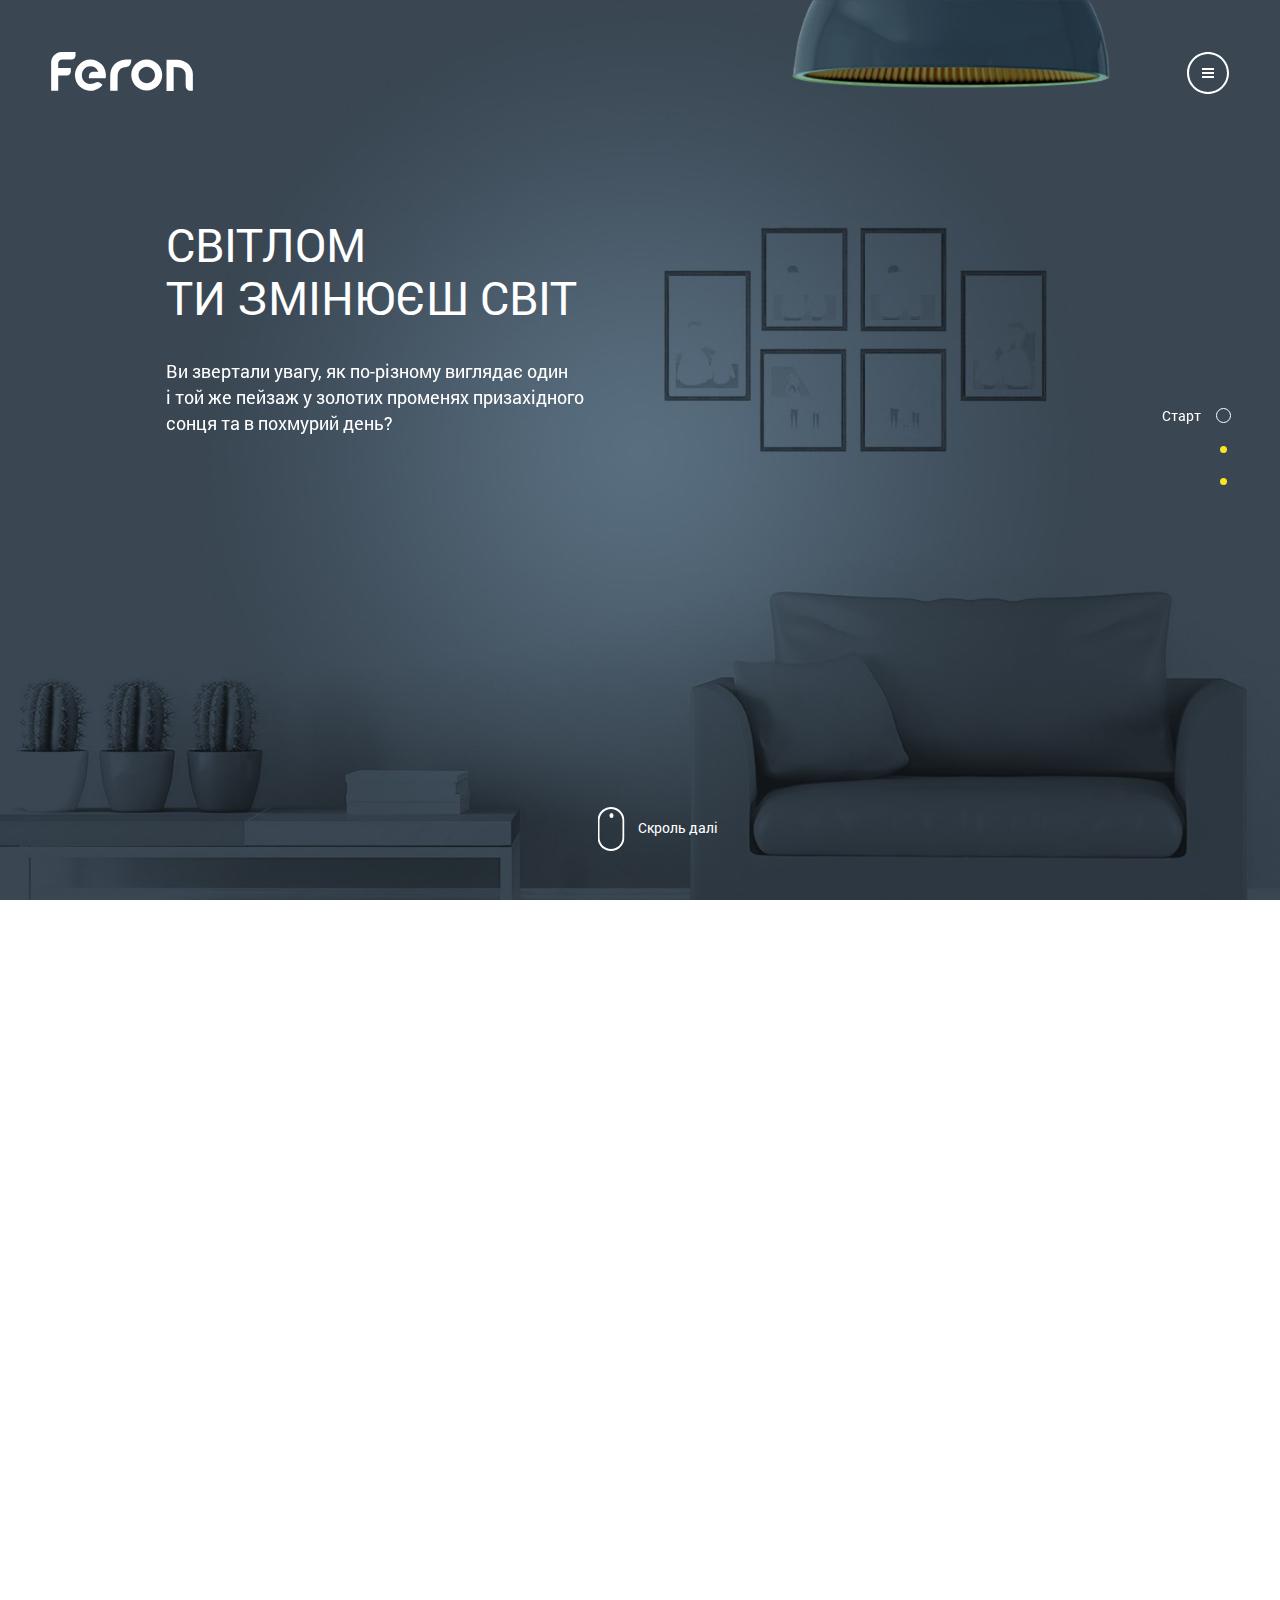
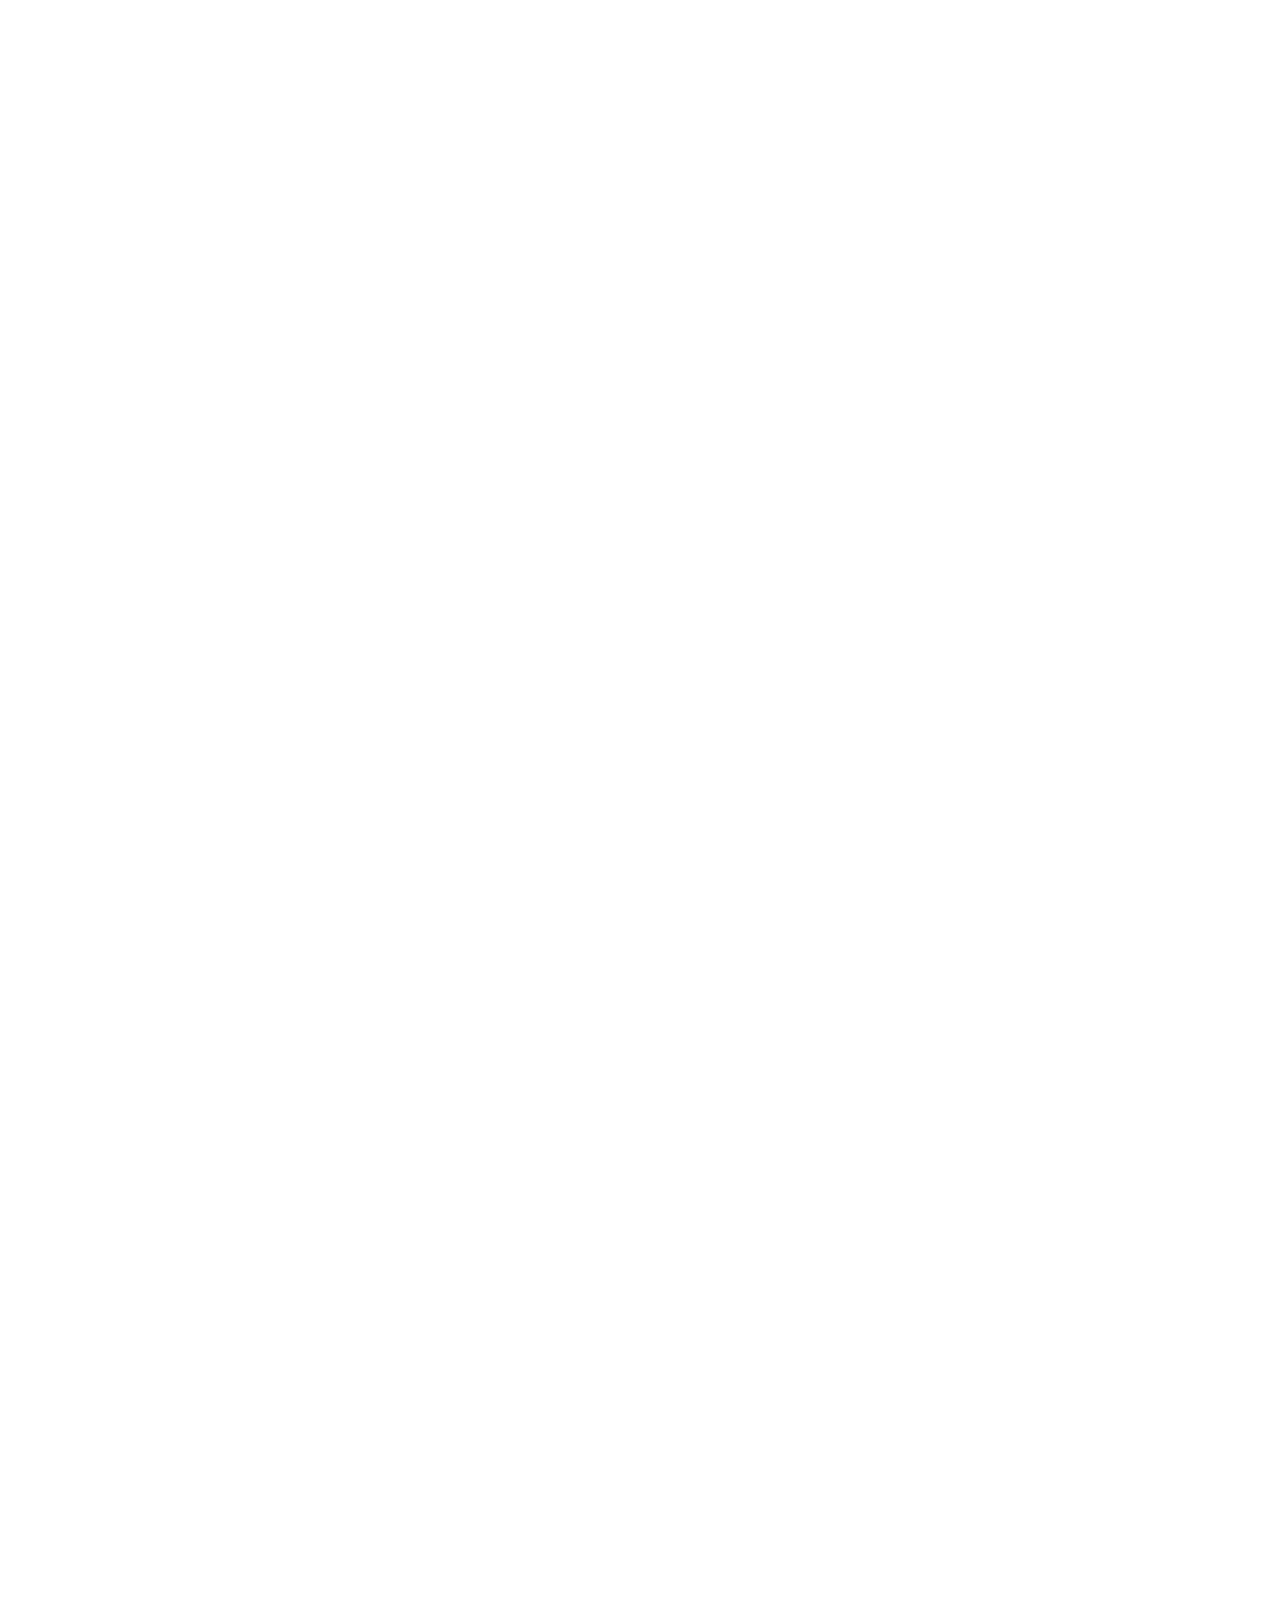
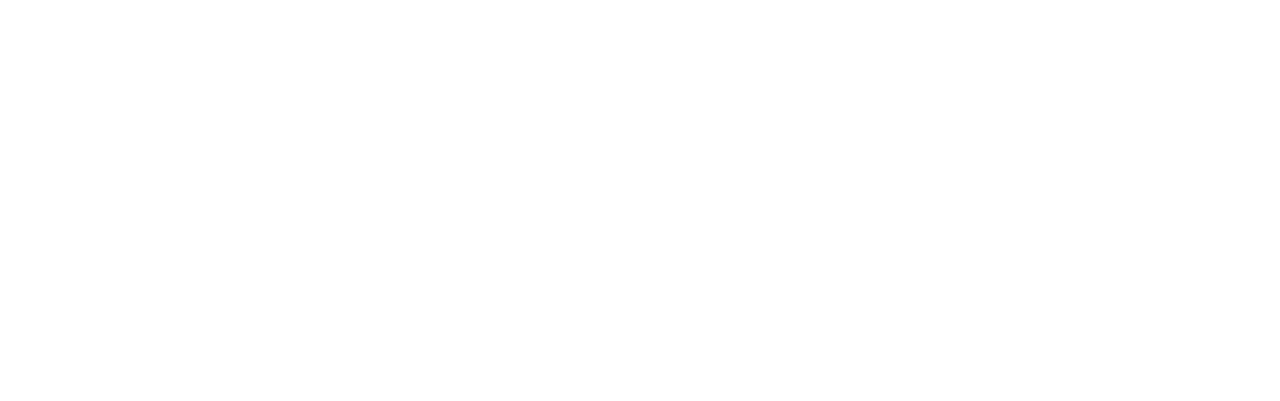
<file: index.html>
<!DOCTYPE html>
<html lang="uk-UA">
    <head>
        <title>Feron — відкривай нові можливості світла</title>
        <meta charset="UTF-8">
		<meta name="robots" content="index, follow"/>
        <meta name="description" content="Світло змінює твій світ. Дізнайся, як використовувати цю здатність на повну силу. Створюй, змінюй, сяй із Feron.">
        <meta name="format-detection" content="telephone=no">
        <meta name="theme-color" content="#1f1e21"/>
        <meta name="apple-mobile-web-app-status-bar-style" content="black-translucent">
        <meta name="viewport" content="width=device-width, initial-scale=1, maximum-scale=1">
        <meta http-equiv="x-rim-auto-match" content="none">
        <link type="image/x-icon" href="./images/favicon.ico" rel="icon">
        <link rel="apple-touch-icon" href="./images/57x57-apple-touch-icon.png">
        <link rel="apple-touch-icon" sizes="72x72" href="./images/apple-touch-icon-72x72.png">
        <link rel="apple-touch-icon" sizes="114x114" href="./images/apple-touch-icon-114x114.png">
        <!-- Google Tag Manager -->
        <script>(function(w,d,s,l,i){w[l]=w[l]||[];w[l].push({'gtm.start':
            new Date().getTime(),event:'gtm.js'});var f=d.getElementsByTagName(s)[0],
            j=d.createElement(s),dl=l!='dataLayer'?'&l='+l:'';j.async=true;j.src=
            'https://www.googletagmanager.com/gtm.js?id='+i+dl;f.parentNode.insertBefore(j,f);
        })(window,document,'script','dataLayer','GTM-P2PLQ4C');</script>
        <!-- End Google Tag Manager -->
        <link href="css/reset.css" rel="stylesheet">
        <link href="css/style.css" rel="stylesheet">
        <link href="plugins/jquery-fullpage/jquery.fullpage.min.css" rel="stylesheet">
        <script src="js/jquery-2.2.4.min.js"></script>
        <script src="plugins/jquery-fullpage/jquery.fullpage.extensions.min.js"></script>
        <script src="js/common.js"></script>
        <link rel="manifest" href="js/manifest.json">
        <script>
            if ('serviceWorker' in navigator) {
                window.addEventListener('load', function() {
                    navigator.serviceWorker.register('./js/sw.js').then(function(registration) {
                        // Registration was successful
                        console.log('ServiceWorker registration successful with scope: ', registration.scope);
                    }, function(err) {
                        // registration failed :(
                        console.log('ServiceWorker registration failed: ', err);
                    });
                });
            }
        </script>
        <!-- Facebook Pixel Code -->
        <script>
            !function(f,b,e,v,n,t,s)
            {if(f.fbq)return;n=f.fbq=function(){n.callMethod?
                n.callMethod.apply(n,arguments):n.queue.push(arguments)};
                if(!f._fbq)f._fbq=n;n.push=n;n.loaded=!0;n.version='2.0';
                n.queue=[];t=b.createElement(e);t.async=!0;
                t.src=v;s=b.getElementsByTagName(e)[0];
                s.parentNode.insertBefore(t,s)}(window, document,'script',
                'https://connect.facebook.net/en_US/fbevents.js');
            fbq('init', '2037926629592150');
            fbq('track', 'PageView');
        </script>
        <noscript><img height="1" width="1" style="display:none"
                       src="https://www.facebook.com/tr?id=2037926629592150&ev=PageView&noscript=1"
        /></noscript>
        <!-- End Facebook Pixel Code -->
    </head>
    <body>
    <!-- Google Tag Manager (noscript) -->
    <noscript><iframe src="https://www.googletagmanager.com/ns.html?id=GTM-P2PLQ4C"
                      height="0" width="0" style="display:none;visibility:hidden"></iframe></noscript>
    <!-- End Google Tag Manager (noscript) -->
    <div class="stub"></div>
    <div class="header">
        <a href="#" class="header__logo-feron header__logo-feron--main" aria-label="Go to the home page"></a>
        <a href="#" class="header__hamburger" aria-label="Open menu"></a>
    </div>
    <div class="menu-wrap popup">
        <a href="#" class="menu-wrap__logo-feron header__logo-feron"></a>
        <a href="#" class="popup__close">
            <span></span>
        </a>
        <ul id="menu"  class="menu__block--main menu__block popup__block">
            <li data-menuanchor="firstPage" class="active">
                <a href="#section00">Старт</a>
            </li>
            <li data-menuanchor="secondPage">
                <a href="#section1">Обрати історію</a>
                <ul>
                    <li><a href="economy.html">Економія</a></li>
                    <li><a href="trends.html">Тренди</a></li>
                    <li><a href="mood.html">Настрій</a></li>
                </ul>
            </li>
            <li data-menuanchor="3rdPage">
                <a href="https://feron.ua/?utm_source=svitlo.feron.ua&utm_medium=referral&utm_campaign=landing_svitlo_feron/" target="_blank" rel="noopener">Де купити</a>
            </li>
        </ul>
        <div class="menu__block__bottom">
            <span class="menu__block__bottom--left">
                © Feron, 2018
            </span>
            <div class="menu__block__bottom--right">
                <div class="social__block">
                    <a class="social__block-fb" href="https://www.facebook.com/feron.ua" target="_blank" rel="noopener" aria-label="Go to Facebook"></a>
                    <a class="social__block-insta" href="https://www.instagram.com/feron_ua" target="_blank" rel="noopener" aria-label="Go to Instagram"></a>
                    <a class="social__block-youtube" href="https://www.youtube.com/user/Andreyferon/featured" target="_blank" rel="noopener" aria-label="Go to Youtube"></a>
                </div>
                <span>
                    Розроблено <br/>в&nbsp;<a href="https://doris.agency" target="_blank" rel="noopener">Doris Advertising</a>
                </span>
            </div>
        </div>
    </div>
    <div id="fullpage">
        <div class="section" id="section00">
            <div class="csa-head">
                <div class="csa-head__lamp-light"></div>
                <div class="csa-head__bg--transparent"></div>
                <div class="section00__header">
                    Світлом <br/>
                    ти змінюєш світ
                </div>
                <div class="section00__text">
                    <p class="section00__text--0">
                        Ви звертали увагу, як по-різному виглядає один <br/>
                        і той же пейзаж у золотих променях призахідного <br/>
                        сонця та в похмурий день?
                    </p>
                    <p class="section00__text--1">
                        Ви помічали, як погляд на&nbsp;одну й&nbsp;ту&nbsp;ж ситуацію <br/>
                        залежить від&nbsp;світла всередині вас?
                    </p>
                </div>
                <div class="section00__lighting">
                    <p>
                        Хай буде світло
                    </p>
                    <span class="section00__button">
                        <input type="checkbox" class="checkbox" id="checkbox" />
                        <label for="checkbox">
                            <div>
                                <span>off</span>
                                <span>on</span>
                            </div>
                        </label>
                    </span>
                </div>
                <div class="section00__scroll scroll-wrap">
                    <div class="scroll-wrap__mouse"></div> Скроль далі
                </div>
            </div>
        </div>
        <div class="section" id="section0">
            <div class="slide slide-1">
                Slide1
            </div>
            <div class="slide slide-2">
                Slide2
            </div>
            <div class="slide slide-3">
                Slide3
            </div>

        </div>
        <div class="section" id="section1">
            <div class="section1-block">
                <div class="lamp-wrap">
                    <img src="images/Feron_24fps_sm.gif" alt="">
                </div>
                <div class="section1-block__txt">
                    <p>
                        Природа задумала зміну <br/>
                        пір року, дня і&nbsp;ночі. <br/>
                        А&nbsp;людина навчилася сама <br/>
                        освітлювати темряву.
                    </p>
                    <p class="section1-block__txt--colored">
                        Чи використовуєте ви цю <br/>
                        здатність на&nbsp;повну силу?
                    </p>
                    <div class="section1-block__txt__scroll scroll-wrap">
                        <div class="scroll-wrap__mouse"></div>Оберіть, що вам ближче, і дізнайтесь.
                    </div>
                    <div class="section1-block__txt-link-wrapper">
                        <a href="#" class="section1-block__txt-link">
                            Зробити вибір
                        </a>
                    </div>
                </div>
            </div>
        </div>
        <div class="section" id="section2">
            <div class="section2__column-wrap">
                <div class="section2__column section2__column--1">
                    <div class="section2__column-block">
                        <p class="section2__column-block-p">
                            Завжди вимикаю <br/>
                            світло, коли виходжу <br/>
                            з&nbsp;кімнати
                        </p>
                        <a href="economy.html" class="section2__column-block-btn">
                            Економлю
                        </a>
                    </div>
                </div>
                <div class="section2__column section2__column--2">
                    <div class="section2__column-block">
                        <p class="section2__column-block-p">
                            Люблю, коли вдома <br/>
                            все підлаштоване <br/>
                            під мої звички
                        </p>
                        <a href="trends.html" class="section2__column-block-btn">
                            Прагну бути smart
                        </a>
                    </div>
                </div>
                <div class="section2__column section2__column--3">
                    <div class="section2__column-block">
                        <p class="section2__column-block-p">
                            Вогники прикрашають <br/>
                            мій дім не&nbsp;тільки <br/>
                            на&nbsp;Новий&nbsp;рік
                        </p>
                        <a href="mood.html" class="section2__column-block-btn">
                            Створюю настрій
                        </a>
                    </div>
                </div>
            </div>
        </div>
        <div class="section" id="section3">
            <div class="menu__block__bottom">
                <span class="menu__block__bottom--left">
                    © Feron, 2018
                </span>
                <div class="menu__block__bottom--right">
                    <div class="social__block">
                        <a class="social__block-fb" href="https://www.facebook.com/feron.ua" target="_blank" rel="noopener" aria-label="Go to Facebook"></a>
                        <a class="social__block-insta" href="https://www.instagram.com/feron_ua" target="_blank" rel="noopener" aria-label="Go to Instagram"></a>
                        <a class="social__block-youtube" href="https://www.youtube.com/user/Andreyferon/featured" target="_blank" rel="noopener" aria-label="Go to Youtube"></a>
                    </div>
                    <span>
                        Розроблено <br/>в&nbsp;<a href="https://doris.agency" target="_blank" rel="noopener">Doris Advertising</a>
                    </span>
                </div>
            </div>
            <img class="section3__lamp" src="images/lamp.png" alt="">
            <div class="section3__radial"></div>
            <div class="section3__block section3__block--1">
                <div class="section3__block__header">
                    Змінюй
                </div>
            </div>
            <div class="section3__block section3__block--2">
                <div class="section3__block__header">
                    Створюй
                </div>
            </div>
            <div class="section3__block section3__block--3">
                <div class="section3__block__header">
                    Сяй
                </div>
            </div>
            <div class="section3__block section3__block--4">
                <div class="section3__block__header">
                    <div class="section3__block__title">
                        <i>Змінюй,</i> <i>Створюй,</i> <i>Сяй!</i>
                    </div>
                    <div class="section3__block__text">
                        <span>
                            <i>Обери своє</i> <i>джерело світла</i>
                        </span>
                        <a href="https://feron.ua/?utm_source=svitlo.feron.ua&utm_medium=referral&utm_campaign=landing_svitlo_feron" target="_blank" rel="noopener">
                            Почати
                        </a>
                    </div>
                </div>
            </div>
        </div>
    </div>

    </body>
</html>
</file>
<file: css/style.css>
a:focus{outline:none}b,strong{font-weight:700}*{margin:0;padding:0;box-sizing:border-box}html,body{height:100%;font-family:"RobotoRegular"}.fp-slidesNav.bottom{visibility:hidden}body{min-height:100%;margin:0;padding:0;overflow:hidden;overflow-x:hidden;overflow-y:auto;-webkit-tap-highlight-color:rgba(0,0,0,0);font-size:16px}@font-face{font-family:"RobotoRegular";src:url(fonts/RobotoRegular/RobotoRegular.eot);src:url("fonts/RobotoRegular/RobotoRegular.eot?#iefix") format("embedded-opentype"),url(fonts/RobotoRegular/RobotoRegular.woff) format("woff");font-style:normal;font-weight:400}@font-face{font-family:"RobotoBold";src:url(fonts/RobotoBold/Roboto-Bold.ttf.eot);src:url("fonts/RobotoBold/Roboto-Bold.ttf.eot?#iefix") format("embedded-opentype"),url(fonts/RobotoBold/Roboto-Bold.ttf.woff) format("woff"),url('fonts/RobotoBold/Roboto-Bold.ttf.svg#RobotoBold') format('svg');font-style:normal;font-weight:400}.stub{display:none;position:fixed;top:0;left:0;width:100%;height:100%;z-index:100000000;background-color:#1f1e21;background-repeat:no-repeat;background-position:center center;background-image:url(../images/stub-bg.jpg);background-size:100% auto}#fp-nav ul li:nth-child(1){display:none}#fp-nav ul li:nth-child(4),.fp-viewing-3 #fp-nav ul li:nth-child(3),.fp-viewing-2 #fp-nav ul li:nth-child(4){display:none}.fp-viewing-3 #fp-nav ul li:nth-child(4){display:block}#fp-nav ul li:nth-child(2) a:before{content:"Старт"}#fp-nav ul li:nth-child(3) a:before,#fp-nav ul li:nth-child(4) a:before{content:"Обрати історію"}#fp-nav ul li:nth-child(5) a:before{content:"Де купити"}#fp-nav ul li a:before{min-width:150px;position:absolute;right:30px;top:-2px;font-size:14px;color:yellow;text-align:right;font-family:RobotoRegular;opacity:0;-webkit-transition:all 0.45s ease;transition:all 0.45s ease}#fp-nav ul li a.active:before,.fp-viewing-0 #fp-nav ul li:nth-child(2) a:before{color:white;opacity:1}#fp-nav ul li:hover a:before{opacity:1}#fp-nav ul li a span,.fp-slidesNav ul li a span{background:#fbe424!important}#fp-nav ul li a span{width:7px!important;height:7px!important;margin:-4px 0 0 -4px!important}#fp-nav ul li a.active span,.fp-viewing-0 #fp-nav ul li:nth-child(2) a span{background-color:transparent!important;width:15px!important;height:15px!important;border:1px solid white!important;margin:-10px 0 0 -8px!important}#fp-nav ul li{height:14px!important;margin:18px!important}#fp-nav.right{right:calc(4% - 20px)!important}#section00{position:fixed;z-index:2;background-color:transparent;background-repeat:no-repeat;background-position:top center;background-size:cover}#section00 .csa-head:after{content:"";position:absolute;top:0;left:0;width:100%;height:100%;background-color:transparent;background-repeat:no-repeat;background-position:top center;background-image:url(../images/lamp_banner.png);background-size:cover;z-index:2}.csa-head__lamp-light{content:"";position:absolute;top:0;left:0;width:100%;height:100%;background-color:transparent;background-repeat:no-repeat;background-position:top center;background-image:url(../images/lamp_banner_light.png);background-size:cover;z-index:3;opacity:0;transition:opacity 0.35s ease}.fp-viewing-1-1 .csa-head__lamp-light,.fp-viewing-1-2 .csa-head__lamp-light{opacity:1;transition-delay:1s}#section00 .csa-head:before{content:"";position:absolute;will-change:clip;bottom:0;top:0;right:0;left:0;width:100%;z-index:0;background-color:transparent!important;background-repeat:no-repeat!important;background-position:top center!important;background-size:cover!important;background-image:url(../images/bgs/bg1.jpg);height:100%;opacity:1;clip:rect(0,auto,auto,0)}.fp-viewing-3 #section00 .csa-head,.fp-viewing-4 #section00 .csa-head{visibility:hidden}.fp-viewing-1-1 #section00 .csa-head:before{clip:rect(100vh,auto,auto,0);transition:clip 0.35s ease-in;transition-delay:1s}.fp-viewing-1-2 #section00 .csa-head:before{clip:rect(100vh,auto,auto,0vw);transition:clip 0.1s ease;transition-delay:0.0s}#section00 .csa-head{position:absolute;top:0;left:0;width:100%;height:100%;background-color:transparent!important;background-repeat:no-repeat!important;background-position:top center!important;background-size:cover!important;background-image:url(../images/bgs/bg2.jpg);z-index:0}.csa-head__bg--transparent{position:absolute;top:0;left:0;width:100%;height:100%;z-index:1;background-color:transparent!important;background-repeat:no-repeat!important;background-position:top center!important;background-size:cover!important;opacity:0;background-image:url(../images/banner.jpg);transition:opacity 0.85s ease}.fp-viewing-2 .csa-head__bg--transparent{display:none}.fp-viewing-1-2 .csa-head__bg--transparent{opacity:1}.fp-viewing-1-2 #section00 .csa-head::before{display:none;clip:rect(0vh,auto,auto,0vw);transition:clip 0.1s ease;transition-delay:0.0s}.csa-head{padding:17% 0 0 13%}.section00__lighting p{font-size:36px;line-height:1.22;color:#fbe424;font-family:"RobotoRegular";display:inline-block;vertical-align:middle}#section0 .fp-controlArrow{display:none}.section00__header{font-family:"RobotoRegular";color:white;text-transform:uppercase;font-size:46px;line-height:1.17;position:relative;z-index:3;opacity:0;transform:translate(-25px,0);transition:transform 0.45s ease,opacity 0.45s ease}.loaded-page .section00__header{opacity:1;transform:translate(0,0);transition-delay:0.35s}.section00__text{font-family:"RobotoRegular";color:white;font-size:18px;line-height:1.44;position:relative;z-index:3}.section00__button{z-index:3;position:relative;display:inline-block;vertical-align:middle;height:40px;margin-left:34px}.checkbox{position:absolute;z-index:-1;opacity:0;margin:10px 0 0 20px}.checkbox.disabled + label{pointer-events:none}.checkbox + label{position:relative;padding:0 0 0 106px;cursor:pointer}.checkbox + label>div{position:absolute;width:100%;height:53px;top:-4px;left:0;font-size:14px;z-index:1}.checkbox + label>div span{width:100%;height:100%;color:white;line-height:53px;display:block;position:absolute;top:0;left:0;transition:color 0.45s ease}.checkbox + label>div span:first-child{text-align:left;padding:0 16px}.checkbox + label>div span:last-child{text-align:right;padding:0 18px}.checkbox + label:before{content:'';position:absolute;top:-4px;left:0;width:105px;height:53px;border-radius:53px;font-family:"RobotoRegular";font-size:14px;line-height:50px;transition:.2s;text-align:right;border:2px solid white;box-sizing:border-box;color:white;padding-right:16px;padding-left:16px}.checkbox + label:after{content:'';position:absolute;top:5px;left:62px;width:35px;height:35px;text-align:center;font-family:"RobotoRegular";font-size:14px;line-height:35px;color:black;border-radius:100%;background:#fbe424;transition:0.45s}.checkbox:checked + label:before{content:'';text-align:left}.checkbox:checked + label:after{left:8px;content:''}.checkbox:checked + label span:first-child{color:black}.checkbox:not(:checked) + label span:last-child{color:black}.section00__lighting{display:block;position:relative;z-index:3;font-size:0;margin-top:145px;opacity:0;visibility:hidden}.fp-viewing-1-1 .section00__lighting,.fp-viewing-1-2 .section00__lighting{opacity:1;visibility:visible;transition:opacity 0.45s ease,visibility 0.45s ease;transition-delay:1s}.section00__text p{will-change:transform;height:0;opacity:0;transform:translate(-25px,34px);transition:transform 0.45s ease,opacity 0.45s ease}.fp-viewing-0 .section00__text p.section00__text--0,.fp-viewing-1-0 .section00__text p.section00__text--0,.fp-viewing-1-1 .section00__text p.section00__text--1,.fp-viewing-1-2 .section00__text p.section00__text--1{height:0;opacity:1;transform:translate(0,34px);transition-delay:0.65s}.slide-3{background-repeat:no-repeat!important;background-position:top center!important;background-size:cover!important}.single-page-wrapper .header{position:absolute}.header{position:fixed;top:0;width:100%;left:0;z-index:10;padding:0 4%;padding-top:52px;transition:all 0.45s ease}.wrapper-main{margin:0 auto;width:1260px}.wrapper-main:after{content:".";clear:both;visibility:hidden;height:0;display:block}.header__logo-feron{width:142px;height:39px;display:block;background-repeat:no-repeat;background-position:top center;background-image:url("data:image/svg+xml;charset=UTF-8,%3csvg version='1.1' xmlns='http://www.w3.org/2000/svg' xmlns:xlink='http://www.w3.org/1999/xlink' x='0px' y='0px' width='142px' height='39px' viewBox='0 0 142 39' enable-background='new 0 0 142 39' xml:space='preserve'%3e%3cg%3e%3cpath fill='%23ffffff' d='M43.028,19.673c-0.627,0.02-1.069,0.026-1.438,0.062c-0.534,0.051-0.912,0.16-1.454,0.457 c-1.02,0.556-2.132,1.811-2.204,3.662c-0.013,0.386-0.013,1.146-0.034,1.59l-0.006,0.698l16.703,0.019 c0.232-1.237,0.294-1.739,0.294-3.01c0-2.182-0.53-4.193-1.273-6.117c-0.751-1.946-1.969-3.537-3.356-4.967 c-1.392-1.428-3.042-2.459-4.896-3.271c-1.851-0.817-3.935-1.204-6.055-1.204c-2.124,0-4.107,0.407-5.963,1.223 c-1.851,0.812-3.471,1.931-4.858,3.361c-1.388,1.427-2.562,3.123-3.351,5.028c-0.469,1.131-0.794,2.304-0.984,3.526H24.15 c-0.005,0.028-0.008,0.058-0.012,0.087c-0.021,0.138-0.038,0.279-0.055,0.419c-0.016,0.123-0.031,0.249-0.043,0.373 c-0.055,0.557-0.085,1.122-0.085,1.7c0,2.14,0.472,4.166,1.263,6.071c0.792,1.905,1.882,3.316,3.27,4.748 c1.146,1.178,2.451,2.145,3.915,2.904c0.074,0.04,0.147,0.079,0.221,0.117c0.063,0.032,0.128,0.061,0.19,0.091 c1.287,0.628,2.667,1.07,4.149,1.318c2.263,0.381,4.867,0.14,7.319-0.668c0.031-0.012,0.067-0.024,0.099-0.034 c1.076-0.364,1.975-0.861,2.992-1.395c1.662-1.026,2.702-2.055,2.702-2.055s0.879-0.939,1.376-1.516c-0.128-0.156,0,0-0.115-0.129 c-1.86-2.122-3.221-2.851-4.631-2.841c-1.806,0.01-2.304,0.774-4.088,1.431c-0.157,0.058-0.308,0.108-0.459,0.158 c-0.003,0.002-0.005,0.002-0.008,0.002c-0.162,0.055-0.322,0.102-0.479,0.146c-0.209,0.062-0.421,0.114-0.636,0.159 c-0.063,0.013-0.128,0.025-0.19,0.038c-0.509,0.092-1.028,0.135-1.555,0.132l0.008-0.007c-0.288,0-0.572-0.016-0.853-0.045 c-0.009-0.002-0.019-0.002-0.027-0.003c-0.218-0.022-0.431-0.062-0.643-0.101c-0.149-0.03-0.295-0.062-0.44-0.099 c-0.097-0.023-0.194-0.049-0.29-0.077c-0.222-0.064-0.439-0.136-0.651-0.217c-0.024-0.009-0.048-0.018-0.072-0.026 c-3.667-1.452-5.991-5.372-5.334-9.527l0.003-0.026c0.664-4.117,3.943-7.501,8.124-7.485c4.011,0.015,6.316,1.701,8.318,5.287 h-0.58L43.028,19.673z'/%3e%3cpath fill='%23ffffff' d='M71.706,8.008c-2.692,0.512-4.69,1.436-6.935,3.329c-0.968,0.817-1.833,1.751-2.577,2.78 c-1.907,2.638-2.873,5.852-2.939,9.094c-0.041,1.98-0.013,3.966-0.023,5.946c-0.015,3.221-0.03,6.442-0.045,9.663h7.403 l-0.022-1.633c0.001-0.238,0.002-0.532,0.004-0.87c0.006-1.221,0.014-3.028,0.027-4.966c0.024-3.919,0.049-6.697,0.077-8.262 c0.03-1.77,0.623-3.521,1.697-4.929c0.46-0.604,1.006-1.14,1.619-1.589c0.69-0.506,1.458-0.903,2.269-1.177 c1.057-0.354,2.146-0.292,3.231-0.455c0.501-0.075,0.983-0.188,1.411-0.359c0.146-0.058,0.289-0.12,0.434-0.185 c0.896-0.403,1.592-1.2,2.021-2.067c0.518-1.044,0.773-2.259,0.875-3.419c0.006-0.141,0.011-0.109,0.016-0.251 c0.01-0.208,0.018-0.414,0.024-0.62c0.007-0.146,0.013-0.295,0.017-0.441l-0.34-0.003c-2.518-0.019-4.48-0.089-6.746,0.178 L71.706,8.008'/%3e%3cpath fill='%23ffffff' d='M95.746,7.592c-8.543,0-15.467,6.925-15.467,15.469c0,8.541,6.924,15.467,15.467,15.467 c8.541,0,15.467-6.926,15.467-15.467C111.213,14.517,104.287,7.592,95.746,7.592 M95.746,31.271c-4.535,0-8.213-3.677-8.213-8.211 c0-4.537,3.678-8.213,8.213-8.213c4.536,0,8.213,3.676,8.213,8.213C103.959,27.595,100.282,31.271,95.746,31.271'/%3e%3cpath fill='%23ffffff' d='M126.227,15.145c1.334,0,2.846,0.276,4.063,0.859c1.21,0.578,2.279,1.452,3.086,2.523 c0.832,1.101,1.286,2.361,1.286,3.627v9.99l0.014,0.596c0.058,1.863,0.017,2.404,0.612,3.518c0.563,1.063,1.732,2.21,3.436,2.569 h3.113l-0.003-5.595c0-0.043,0.003-0.088,0.003-0.133V21.737c-0.188-3.279-1.373-5.426-2.876-7.615 c-0.721-1.05-1.628-1.961-2.606-2.778c-2.271-1.894-4.854-2.883-7.576-3.396l-0.225-0.039c-1.926-0.175-3.646-0.225-5.313-0.234 c-0.911,0.003-1.828,0.005-2.777,0.007c-0.406,0.002-0.818,0.003-1.236,0.003c-1.425,0-2.273,0.004-3.697,0L115.532,39h7.118 V24.215v-3.229l0.018-5.877L126.227,15.145z'/%3e%3cpath fill='%23ffffff' d='M17.23,0h-7.067v0.021C8.211,0.122,6.254,0.871,4.63,1.978C2.996,3.089,1.711,4.688,0.986,6.526 C0.53,7.68,0.164,8.783,0.164,10.022c0,0.121,0.002,0.555,0.007,0.893c-0.01,0.509,0.001,1.056,0.001,1.72v1.442V15.1H0.164v23.04 h0.008v0.725H7.22l0.001-0.725v-0.002l0.013-10.837l0-0.91v-0.352v-2.536h8.51c2.244,0,4.07-1.825,4.07-4.071l0.045-3.488 L7.195,15.923l0.002-0.765L7.196,15.1v-2.733c0-1.227,0.16-2.689,1.033-3.612c1.267-1.341,3.243-1.162,4.967-1.165l7.273-0.02 c2.243,0,4.071-1.827,4.071-4.072V0.049l-7.31-0.026V0z'/%3e%3c/g%3e%3c/svg%3e");background-size:cover;float:left;-webkit-transition:all 500ms ease;transition:all 500ms ease}.header__logo-feron:hover{opacity:.3}.header__hamburger{width:42px;height:42px;display:block;background-repeat:no-repeat;background-position:top center;background-image:url("data:image/svg+xml;charset=UTF-8,%3csvg version='1.1' xmlns='http://www.w3.org/2000/svg' xmlns:xlink='http://www.w3.org/1999/xlink' x='0px' y='0px' width='42px' height='42px' viewBox='0 0 42 42' enable-background='new 0 0 42 42' xml:space='preserve'%3e%3cg%3e%3cg%3e%3cpath fill='%23ffffff' d='M21,42C9.42,42,0,32.579,0,21S9.42,0,21,0c11.58,0,21,9.421,21,21S32.58,42,21,42z M21,2 C10.523,2,2,10.523,2,21s8.523,19,19,19s19-8.523,19-19S31.477,2,21,2z'/%3e%3c/g%3e%3cg%3e%3cpath fill-rule='evenodd' clip-rule='evenodd' fill='%23ffffff' d='M15,16v2h12v-2H15z M15,22h12v-2H15V22z M15,26h12v-2H15V26z'/%3e%3c/g%3e%3c/g%3e%3c/svg%3e");background-size:cover;float:right;-webkit-transition:all 500ms ease;transition:all 500ms ease}.header__hamburger:hover{opacity:.3}.fp-slidesContainer{width:100%!important}.fp-slide{-webkit-box-sizing:border-box;-moz-box-sizing:border-box;box-sizing:border-box;width:100%!important;position:absolute;left:0;top:0;visibility:hidden;opacity:0;-webkit-transition:all 500ms ease;transition:all 500ms ease}.fp-slide.active{visibility:visible;opacity:1}::-webkit-input-placeholder{opacity:1}::-moz-placeholder{opacity:1}:-moz-placeholder{opacity:1}:-ms-input-placeholder{opacity:1}.form-success-text.hide{display:none}.form-success-text{text-align:center;position:absolute;width:100%;height:100%;display:block;background:white;top:0;left:0;z-index:10}body{opacity:0;transition:opacity 0.45s ease}body.loaded-page{opacity:1}.popup{width:100%;height:100vh;overflow:hidden;background:#EAEAEA;position:fixed;top:0;left:0;z-index:200000;visibility:hidden;-webkit-transform:translateX(102vw);transform:translateX(102vw);-webkit-transition:all 0.5s ease;transition:all 0.5s ease}.popup.open{visibility:visible;-webkit-transform:translateX(0);transform:translateX(0)}.to-popup{text-decoration:none;color:green;border:2px solid green;padding:0 15px;text-align:center;background-color:bisque;-webkit-transition:all 0.35s ease;transition:all 0.35s ease}.to-popup:hover{background-color:burlywood}.popup__close{z-index:1000;position:absolute;top:52px;right:4%;width:42px;height:42px;background-image:url("data:image/svg+xml;charset=UTF-8,%3csvg version='1.1' xmlns='http://www.w3.org/2000/svg' xmlns:xlink='http://www.w3.org/1999/xlink' x='0px' y='0px' width='42px' height='42px' viewBox='0 0 42 42' enable-background='new 0 0 42 42' xml:space='preserve'%3e%3cg%3e%3cg%3e%3cg%3e%3cpolygon fill-rule='evenodd' clip-rule='evenodd' fill='%23FFFFFF' points='26.012,17.42 24.58,15.987 20.992,19.576 17.465,16.05 16.051,17.465 19.577,20.991 15.988,24.58 17.42,26.013 21.009,22.423 24.537,25.95 25.951,24.535 22.424,21.008 '/%3e%3c/g%3e%3c/g%3e%3cg%3e%3cpath fill='%23FFFFFF' d='M21,42C9.421,42,0,32.58,0,21C0,9.421,9.421,0,21,0s21,9.421,21,21C42,32.58,32.579,42,21,42z M21,2 C10.523,2,2,10.523,2,21s8.523,19,19,19s19-8.523,19-19S31.477,2,21,2z'/%3e%3c/g%3e%3c/g%3e%3c/svg%3e");background-repeat:no-repeat;background-position:center center;background-size:contain;cursor:pointer;display:block;transform:rotate(0);-webkit-transition:transform 0.35s ease;transition:transform 0.35s ease}.popup__close:hover{-webkit-transform:rotate(180deg);transform:rotate(180deg);opacity:.3}.popup__block{position:fixed;width:51%;height:200%;right:0;top:0;overflow:hidden}.popup__block{width:100%;height:auto;position:absolute;top:50%;left:50%;transform:translate(-50%,-50%);box-sizing:border-box}.popup.menu-wrap{background-color:#1f1e21;padding:52px 4% 0 4%}.popup__block.menu__block{padding:20px 20px 20px 9%;width:100%;height:auto;font-size:0}.menu-wrap__logo-feron{width:142px;height:39px;display:block;background-repeat:no-repeat;background-position:top center;background-image:url(../images/feron_logo.svg);background-size:cover;float:left}.menu__block>li>a{text-decoration:none;color:white;text-transform:none;font-size:46px;font-family:RobotoRegular;line-height:1.2;display:inline-block;vertical-align:middle;padding:15px 0;-webkit-transition:all 0.45s ease;transition:all 0.45s ease}.menu__block>li:hover>a{color:#fbe424}.menu__block>li:hover ul li a{color:#fbe424}.menu__block>li ul li:nth-child(1) a:hover{color:#A6C72B}.menu__block>li li:nth-child(1) a:hover:before{background-color:#A6C72B}.menu__block>li ul li:nth-child(2) a:hover{color:#099c99}.menu__block>li li:nth-child(2) a:hover:before{background-color:#099c99}.menu__block>li ul li:nth-child(3) a:hover{color:#de7000}.menu__block>li li:nth-child(3) a:hover:before{background-color:#de7000}.menu__block>li:hover ul{opacity:1;visibility:visible}.menu__block>li ul{margin-top:10px;display:inline-block;vertical-align:middle;font-size:0;opacity:0;visibility:hidden;-webkit-transition:all 0.45s ease;transition:all 0.45s ease}.menu__block>li li{display:inline-block;vertical-align:top;margin:0 60px;transform:translateZ(1px)}.menu__block>li li a{text-decoration:none;color:white;font-size:14px;font-family:RobotoRegular;position:relative;-webkit-transition:all 0.45s ease;transition:all 0.45s ease}.menu__block>li li a:before{content:"";width:7px;height:7px;border-radius:100%;background-color:#fbe424;display:inline-block;opacity:0;-webkit-transform:translate(0,-2px);transform:translate(0,-2px);will-change:transform;-webkit-transition:all 0.35s ease;transition:all 0.35s ease}.menu__block>li li a:hover:before{-webkit-transform:translate(-10px,-2px);transform:translate(-10px,-2px);opacity:1}.menu__block__bottom{position:absolute;bottom:41px;left:0;width:100%;padding:0 4%;color:white;z-index:20}.menu__block__bottom--left{float:left;font-size:14px;color:white;font-family:RobotoRegular;line-height:34px}.menu__block__bottom--right{display:inline-block;float:right;font-size:0;color:white;font-family:RobotoRegular}.menu__block__bottom--right span{display:inline-block;vertical-align:middle;font-size:14px;margin-left:72px}.menu__block__bottom--right span br{display:none}.menu__block__bottom--right span a{text-decoration:none;color:white;transition:all 0.45s ease}.menu__block__bottom--right span a:hover{opacity:.3}.social__block{display:inline-block;vertical-align:middle}.social__block a{width:34px;height:34px;display:inline-block;vertical-align:top;background-position:top center;background-size:contain;background-repeat:no-repeat;background-color:transparent;margin:0 6px;position:relative}.social__block a:before{content:"";position:absolute;top:0;left:0;width:100%;height:100%;background-position:top center;background-size:contain;background-repeat:no-repeat;background-color:transparent;opacity:0;transition:all 0.45s ease}.social__block a:hover:before{opacity:1}.social__block .social__block-fb{background-image:url("data:image/svg+xml;charset=UTF-8,%3csvg version='1.1' xmlns='http://www.w3.org/2000/svg' xmlns:xlink='http://www.w3.org/1999/xlink' x='0px' y='0px' width='34px' height='34px' viewBox='0 0 34 34' enable-background='new 0 0 34 34' xml:space='preserve'%3e%3cpath fill-rule='evenodd' clip-rule='evenodd' fill='%23FFFFFF' d='M17,0c9.389,0,17,7.611,17,17c0,9.39-7.611,17-17,17 C7.61,34,0,26.39,0,17C0,7.611,7.61,0,17,0z'/%3e%3cpath fill='%231E1E20' d='M21.158,8.004L19.001,8c-2.424,0-3.99,1.738-3.99,4.43v2.043h-2.169c-0.188,0-0.339,0.164-0.339,0.367v2.959 c0,0.203,0.151,0.367,0.339,0.367h2.169v7.467c0,0.203,0.152,0.367,0.34,0.367h2.83c0.187,0,0.339-0.164,0.339-0.367v-7.467h2.536 c0.188,0,0.34-0.164,0.34-0.367l0.001-2.959c0-0.098-0.036-0.191-0.1-0.26s-0.15-0.107-0.24-0.107H18.52V12.74 c0-0.832,0.184-1.254,1.186-1.254l1.453-0.002c0.188,0,0.339-0.164,0.339-0.365V8.371C21.497,8.168,21.346,8.004,21.158,8.004z'/%3e%3c/svg%3e")}.social__block .social__block-fb:hover:before{background-image:url("data:image/svg+xml;charset=UTF-8,%3csvg version='1.1' xmlns='http://www.w3.org/2000/svg' xmlns:xlink='http://www.w3.org/1999/xlink' x='0px' y='0px' width='34px' height='34px' viewBox='0 0 34 34' enable-background='new 0 0 34 34' xml:space='preserve'%3e%3cpath fill-rule='evenodd' clip-rule='evenodd' fill='%23FFFFFF' d='M17,0c9.389,0,17,7.611,17,17c0,9.39-7.611,17-17,17 C7.61,34,0,26.39,0,17C0,7.611,7.61,0,17,0z'/%3e%3cpath fill='%23455897' d='M21.158,8.004L19.001,8c-2.424,0-3.99,1.738-3.99,4.43v2.043h-2.169c-0.188,0-0.339,0.164-0.339,0.367v2.959 c0,0.203,0.151,0.367,0.339,0.367h2.169v7.467c0,0.203,0.152,0.367,0.34,0.367h2.83c0.187,0,0.339-0.164,0.339-0.367v-7.467h2.536 c0.188,0,0.34-0.164,0.34-0.367l0.001-2.959c0-0.098-0.036-0.191-0.1-0.26s-0.15-0.107-0.24-0.107H18.52V12.74 c0-0.832,0.184-1.254,1.186-1.254l1.453-0.002c0.188,0,0.339-0.164,0.339-0.365V8.371C21.497,8.168,21.346,8.004,21.158,8.004z'/%3e%3c/svg%3e")}.social__block .social__block-insta{background-image:url("data:image/svg+xml;charset=UTF-8,%3csvg version='1.1' xmlns='http://www.w3.org/2000/svg' xmlns:xlink='http://www.w3.org/1999/xlink' x='0px' y='0px' width='34px' height='34px' viewBox='-5 -10 34 34' enable-background='new -5 -10 34 34' xml:space='preserve'%3e%3cpath fill='%23FFFFFF' d='M12-10c9.389,0,17,7.611,17,17c0,9.391-7.611,17-17,17C2.609,24-5,16.391-5,7C-5-2.389,2.609-10,12-10z'/%3e%3cg%3e%3cpath fill='%231F1E21' d='M16.154-2H7.846C5.173-2,3,0.174,3,2.846v8.309C3,13.826,5.173,16,7.846,16h8.309 C18.826,16,21,13.826,21,11.154V2.846C21,0.174,18.826-2,16.154-2z M12,12.539c-3.061,0-5.539-2.48-5.539-5.539 S8.939,1.461,12,1.461c3.059,0,5.539,2.48,5.539,5.539S15.059,12.539,12,12.539z M17.742,2.734c-0.699,0-1.266-0.566-1.266-1.267 c0-0.698,0.566-1.266,1.266-1.266s1.266,0.567,1.266,1.266C19.008,2.168,18.441,2.734,17.742,2.734z'/%3e%3cpath fill='%231F1E21' d='M12,3.539C10.092,3.539,8.539,5.09,8.539,7c0,1.908,1.553,3.462,3.461,3.462 c1.906,0,3.461-1.554,3.461-3.462C15.461,5.09,13.906,3.539,12,3.539z'/%3e%3c/g%3e%3c/svg%3e")}.social__block .social__block-insta:hover:before{background-image:url("data:image/svg+xml;charset=UTF-8,%3csvg version='1.1' xmlns='http://www.w3.org/2000/svg' xmlns:xlink='http://www.w3.org/1999/xlink' x='0px' y='0px' width='34px' height='34px' viewBox='-5 -10 34 34' enable-background='new -5 -10 34 34' xml:space='preserve'%3e%3cpath fill='%23FFFFFF' d='M12-10c9.389,0,17,7.611,17,17c0,9.391-7.611,17-17,17C2.609,24-5,16.391-5,7C-5-2.389,2.609-10,12-10z'/%3e%3cg%3e%3cpath fill='%23BB2EA3' d='M16.154-2H7.846C5.173-2,3,0.174,3,2.846v8.309C3,13.826,5.173,16,7.846,16h8.309 C18.826,16,21,13.826,21,11.154V2.846C21,0.174,18.826-2,16.154-2z M12,12.539c-3.061,0-5.539-2.48-5.539-5.539 S8.939,1.461,12,1.461c3.059,0,5.539,2.48,5.539,5.539S15.059,12.539,12,12.539z M17.742,2.734c-0.699,0-1.266-0.566-1.266-1.267 c0-0.698,0.566-1.266,1.266-1.266s1.266,0.567,1.266,1.266C19.008,2.168,18.441,2.734,17.742,2.734z'/%3e%3cpath fill='%23BB2EA3' d='M12,3.539C10.092,3.539,8.539,5.09,8.539,7c0,1.908,1.553,3.462,3.461,3.462 c1.906,0,3.461-1.554,3.461-3.462C15.461,5.09,13.906,3.539,12,3.539z'/%3e%3c/g%3e%3c/svg%3e")}.social__block .social__block-youtube{background-image:url("data:image/svg+xml;charset=UTF-8,%3csvg version='1.1' xmlns='http://www.w3.org/2000/svg' xmlns:xlink='http://www.w3.org/1999/xlink' x='0px' y='0px' width='48px' height='48px' viewBox='-7 -14 48 48' enable-background='new -7 -14 48 48' xml:space='preserve'%3e%3cpath fill-rule='evenodd' clip-rule='evenodd' fill='%23FFFFFF' d='M17-13.896c13.196,0,23.895,10.699,23.895,23.896 c0,13.197-10.698,23.896-23.895,23.896S-6.895,23.197-6.895,10C-6.895-3.196,3.804-13.896,17-13.896z'/%3e%3cpath fill='%231F1E20' d='M32,3.986C32,1.508,29.993-0.5,27.517-0.5H6.483C4.007-0.5,2,1.508,2,3.986v12.027 C2,18.491,4.007,20.5,6.483,20.5h21.033c2.477,0,4.483-2.009,4.483-4.486V3.986z M14,15.075V3.776l8.567,5.649L14,15.075z'/%3e%3c/svg%3e")}.social__block .social__block-youtube:hover:before{background-image:url("data:image/svg+xml;charset=UTF-8,%3csvg version='1.1' xmlns='http://www.w3.org/2000/svg' xmlns:xlink='http://www.w3.org/1999/xlink' x='0px' y='0px' width='48px' height='48px' viewBox='-7 -14 48 48' enable-background='new -7 -14 48 48' xml:space='preserve'%3e%3cpath fill-rule='evenodd' clip-rule='evenodd' fill='%23FFFFFF' d='M17-13.896c13.196,0,23.895,10.699,23.895,23.896 c0,13.197-10.698,23.896-23.895,23.896S-6.895,23.197-6.895,10C-6.895-3.196,3.804-13.896,17-13.896z'/%3e%3cpath fill='%23ff0000' d='M32,3.986C32,1.508,29.993-0.5,27.517-0.5H6.483C4.007-0.5,2,1.508,2,3.986v12.027 C2,18.491,4.007,20.5,6.483,20.5h21.033c2.477,0,4.483-2.009,4.483-4.486V3.986z M14,15.075V3.776l8.567,5.649L14,15.075z'/%3e%3c/svg%3e")}.section00__scroll{color:white;font-size:14px;font-family:RobotoRegular;position:fixed;bottom:48px;left:50%;-webkit-transform:translate(-50%,0);transform:translate(-50%,0);padding-left:35px;visibility:hidden}.fp-viewing-1-2 .section00__scroll,.fp-viewing-1-1 .section00__scroll,.fp-viewing-1-0 .section00__scroll,.fp-viewing-0 .section00__scroll{visibility:visible;z-index:1}#section1{background-color:#1f1e21}#section1.active{z-index:2}.section1-block{position:absolute;top:50%;left:0;width:100%;-webkit-transform:translateY(-50%);transform:translateY(-50%);padding:0 12%}.lamp-wrap{position:relative;display:inline-block}.lamp-wrap img{max-width:266px}.lamp-wrap:after{content:"";position:absolute;top:0;left:0;width:100%;height:100%}.section1-block__txt{width:56%;display:inline-block;float:right;margin-top:-5%}.section1-block__txt p{font-size:36px;line-height:1.22;color:white;font-family:RobotoRegular}.section1-block__txt p.section1-block__txt--colored{color:#fbe424;margin-top:31px}.section1-block__txt__scroll.scroll-wrap{font-size:28px;color:white;position:relative;margin-top:90px}.section1-block__txt-link{font-family:"RobotoRegular";position:relative;display:inline-block;vertical-align:middle;height:53px;line-height:53px;box-sizing:content-box;min-width:160px;z-index:3;border:2px solid white;font-size:18px;text-decoration:none;outline:none;text-align:center;color:white;border-radius:40px;padding:0 0;padding-left:50px;margin-top:38px;-webkit-transition:all 0.5s linear;transition:all 0.5s linear}.section1-block__txt-link:hover{color:black;padding-left:25px;padding-right:25px}.section1-block__txt-link:before{content:"";position:absolute;top:-1px;left:-2px;width:53px;height:55px;border-radius:53px;background:white;-webkit-transition:all 0.5s linear;transition:all 0.5s linear;z-index:-1}.section1-block__txt-link:hover:before{width:calc(100% + 4px)}.section1-block__txt__scroll.scroll-wrap .scroll-wrap__mouse{margin-right:20px;display:none}.section2__column-wrap{font-size:0;width:100%;height:100%;position:absolute;top:0;left:0}.section2__column{display:inline-block;vertical-align:top;width:33.333%;height:100%;overflow:hidden;background-color:transparent;background-repeat:no-repeat;background-position:top center;background-size:cover;position:relative}.section2__column:after{content:"";position:absolute;top:0;left:0;width:100%;height:100%;background-color:transparent;background-repeat:no-repeat;background-position:top center;background-size:cover;z-index:1;-webkit-transition:all 0.45s ease;transition:all 0.45s ease}.section2__column:hover:after{opacity:0;-webkit-transition-delay:0.75s;transition-delay:0.75s}.section2__column--1{background-image:url(../images/pragmatics-illustration1.jpg)}.section2__column--2{background-image:url(../images/romantics-illustration1.jpg)}.section2__column--3{background-image:url(../images/trandsetters-illustration1.jpg)}.section2__column--1:after{background-image:url(../images/pragmatics-illustration1_dark.jpg)}.section2__column--2:after{background-image:url(../images/romantics-illustration1_dark.jpg)}.section2__column--3:after{background-image:url(../images/trandsetters-illustration1_dark.jpg)}.section2__column-block{position:absolute;width:100%;height:100%;top:0;left:0;background-color:transparent;background-repeat:no-repeat;background-position:top center;background-size:cover;z-index:2;padding-top:33%;padding-left:15%}.section2__column-block:before{will-change:background;content:"";position:absolute;top:0;left:0;width:100%;height:100%;background-color:transparent;background-repeat:no-repeat;background-position:center center;background-size:130% 130%;z-index:1}.section2__column:hover .section2__column-block:before{background-size:600000% 600000%;-webkit-transition:all 0.85s linear;transition:all 0.85s linear}.section2__column--1 .section2__column-block:before{background-image:url("data:image/svg+xml;charset=UTF-8,%3csvg version='1.1' xmlns='http://www.w3.org/2000/svg' xmlns:xlink='http://www.w3.org/1999/xlink' x='0px' y='0px' width='642px' height='1080px' viewBox='0 0 642 1080' enable-background='new 0 0 642 1080' xml:space='preserve'%3e%3cpath fill='%23a7c51b' d='M0,0v1080h642V0H0z M321,540.125c-0.069,0-0.125-0.056-0.125-0.125s0.056-0.125,0.125-0.125 s0.125,0.056,0.125,0.125S321.069,540.125,321,540.125z'/%3e%3c/svg%3e")}.section2__column--2 .section2__column-block:before{background-image:url("data:image/svg+xml;charset=UTF-8,%3csvg version='1.1' xmlns='http://www.w3.org/2000/svg' xmlns:xlink='http://www.w3.org/1999/xlink' x='0px' y='0px' width='642px' height='1080px' viewBox='0 0 642 1080' enable-background='new 0 0 642 1080' xml:space='preserve'%3e%3cpath fill='%23099c99' d='M0,0v1080h642V0H0z M321,540.125c-0.069,0-0.125-0.056-0.125-0.125s0.056-0.125,0.125-0.125 s0.125,0.056,0.125,0.125S321.069,540.125,321,540.125z'/%3e%3c/svg%3e")}.section2__column--3 .section2__column-block:before{;background-image:url("data:image/svg+xml;charset=UTF-8,%3csvg version='1.1' xmlns='http://www.w3.org/2000/svg' xmlns:xlink='http://www.w3.org/1999/xlink' x='0px' y='0px' width='642px' height='1080px' viewBox='0 0 642 1080' enable-background='new 0 0 642 1080' xml:space='preserve'%3e%3cpath fill='%23e57101' d='M0,0v1080h642V0H0z M321,540.125c-0.069,0-0.125-0.056-0.125-0.125s0.056-0.125,0.125-0.125 s0.125,0.056,0.125,0.125S321.069,540.125,321,540.125z'/%3e%3c/svg%3e")}.ie .section2__column .section2__column-block:before{background-image:none}.ie .section2__column--1 .section2__column-block:before{background-color:#A7C51B}.ie .section2__column--2 .section2__column-block:before{background-color:#099C99}.ie .section2__column--3 .section2__column-block:before{background-color:#E57101}.ie .section2__column:hover .section2__column-block:before{background-color:transparent}.section2__column-block-p{z-index:3;font-size:32px;line-height:1.35;font-family:RobotoRegular;color:white;position:relative}.section2__column-block-btn{height:53px;line-height:53px;box-sizing:content-box;min-width:203px;z-index:3;border:2px solid white;font-size:18px;text-decoration:none;outline:none;text-align:center;color:white;border-radius:40px;padding:0 0;position:absolute;bottom:70px;left:50%;-webkit-transform:translateX(-50%);transform:translateX(-50%);padding-left:38px;-webkit-transition:all 0.5s linear;transition:all 0.5s linear}.section2__column-block-btn:before{content:"";position:absolute;top:-1px;left:-2px;width:53px;height:55px;border-radius:53px;background:white;-webkit-transition:width 0.5s linear,background 0.5s linear;transition:width 0.5s linear,background 0.5s linear;z-index:-1}.section2__column-block-btn:hover{color:black;padding-left:19px;padding-right:19px}.section2__column-block-btn:hover:before{width:calc(100% + 4px);background:white}#section3{background-color:#e57101}.section3__lamp{position:absolute;z-index:20;bottom:-1px;left:50%;transform:translateX(-50%)}.section3__block{position:absolute;top:0;left:0;width:100%;height:100%;opacity:1;visibility:visible;-webkit-transition:all 0.85s ease;transition:all 0.85s ease}.section3__block div.section3__block__header{font-family:"RobotoBold";text-align:center;color:white;font-size:180px;text-transform:uppercase;position:absolute;width:100%;top:50%;left:auto;transform:translateY(-50%)}.section3__block--1{z-index:5;background-color:#a7c51b}.section3__block--2{z-index:4;background-color:#099c99}.section3__block--3{z-index:3;background-color:#e57101}.section3__block--4{padding-left:13%;opacity:0;visibility:hidden;z-index:12;-webkit-transform:translateX(-40px);transform:translateX(-40px)}.fp-viewing-4 .section3__block--1{opacity:0;visibility:hidden;transition-delay:1.8s}.fp-viewing-4 .section3__block--2{opacity:0;visibility:hidden;transition-delay:3.75s}.fp-viewing-4 .section3__block--3{opacity:0;visibility:hidden;transition-delay:5.75s}.fp-viewing-4 .section3__block--4{opacity:1;visibility:visible;-webkit-transform:translateX(0);transform:translateX(0);-webkit-transition:all 0.85s ease;transition:all 0.85s ease;-webkit-transition-delay:6.1s;transition-delay:6.1s}.section3__block--4 .section3__block__header .section3__block__title{font-size:46px;text-align:left;text-transform:uppercase;font-family:"RobotoRegular"}.section3__block--4 .section3__block__header .section3__block__title i{font-style:normal;font-weight:400}.section3__block__text{text-align:left;font-size:0;padding-top:52px}.section3__block__text span{font-size:32px;color:white;display:inline-block;vertical-align:middle;text-transform:none;font-family:"RobotoRegular"}.section3__block__text span i{font-style:normal;font-weight:400}.section3__block__text a{font-family:"RobotoRegular";position:relative;display:inline-block;vertical-align:middle;margin-left:35px;height:53px;line-height:53px;box-sizing:content-box;min-width:203px;z-index:3;border:2px solid white;font-size:18px;text-decoration:none;outline:none;text-align:center;color:white;border-radius:40px;padding:0 0;padding-left:20px;text-transform:none;-webkit-transition:all 0.5s linear;transition:all 0.5s linear}.section3__block__text a:before{content:"";position:absolute;top:-1px;left:-2px;width:53px;height:55px;border-radius:53px;background:white;-webkit-transition:all 0.5s linear;transition:all 0.5s linear;z-index:-1}.section3__block__text a:hover{color:black;padding-left:10px;padding-right:10px}.section3__block__text a:hover:before{width:calc(100% + 4px)}.section3__radial{position:absolute;width:300vw;height:300vh;bottom:-150vh;left:-100vw;background-repeat:no-repeat;background-color:transparent;background-position:0 0;background-image:url(../images/light_radial.svg);background-size:100% 100%;z-index:10;-webkit-transition:all 0.45s ease;transition:all 0.45s ease;transform-origin:center center;display:none}.fp-viewing-4 .section3__radial{display:block;animation:rot 2s 3;-webkit-animation:rot 2s 3;-webkit-animation-delay:0.5s;animation-delay:1.2s}@keyframes rot{0%{transform:rotate(0deg)}100%{transform:rotate(360deg)}}@-webkit-keyframes rot{0%{transform:rotate(0deg)}100%{transform:rotate(360deg)}}.sect-top{min-height:100vh;font-size:0;position:relative}.sect-top--left{position:absolute;left:0;top:0;width:50%;height:100%;display:inline-block;vertical-align:top;background-color:#de7000}.pragmatic-page .sect-top--left{background-color:#bacc35}.pragmatic-page .sect-top--right{background-image:url(../images/pragmatic/sect-top.jpg)}.trendsetters-page .sect-top--left{background-color:#309c9a}.trendsetters-page .sect-top--right{background-image:url(../images/trendsetters/sect-top.jpg)}.sect-top--right{position:absolute;right:0;top:0;width:50%;height:100%;display:inline-block;vertical-align:top;background-color:transparent;background-repeat:no-repeat;background-position:center center;background-size:cover}.sect-second__top{padding-left:12%}.sect-top--left__text{font-size:32px;line-height:1.38;color:white;font-family:RobotoRegular;position:absolute;top:50%;left:0;transform:translate(0,-50%);display:inline-block;min-width:100%;padding-left:23%}.sect-top--left__text .scroll-wrap{margin-top:80px}.scroll-wrap{color:white;font-size:14px}.scroll-wrap__mouse{width:27px;height:45px;display:inline-block;vertical-align:middle;background-color:transparent;background-repeat:no-repeat;background-position:top center;background-image:url(../images/scroll_down.svg);background-size:contain;position:relative;margin-right:10px}.scroll-wrap__mouse:after{content:"";position:absolute;top:6px;left:0;right:0;margin:0 auto;width:4px;height:5px;border-radius:50%;background:#fff;z-index:1}.fp-viewing-1-2 .scroll-wrap__mouse:after,.fp-viewing-1-1 .scroll-wrap__mouse:after,.fp-viewing-1-0 .scroll-wrap__mouse:after,.fp-viewing-2 .scroll-wrap__mouse:after,.sect-top--left__text-scroll .scroll-wrap__mouse:after{-webkit-animation:mouse 1s ease-in-out infinite;animation:mouse 1s ease-in-out infinite}@-webkit-keyframes mouse{0%{transform:translateY(0);opacity:0}50%{transform:translateY(8px);opacity:1}100%{transform:translateY(12px);opacity:0}}@keyframes mouse{0%{transform:translateY(0);opacity:0}50%{transform:translateY(8px);opacity:1}100%{transform:translateY(12px);opacity:0}}.sect-second{min-height:100vh;background-color:#333e48;background-repeat:no-repeat;background-position:top center;background-image:url(../images/romantic/second-bg.jpg);background-size:cover;padding:10.2% 0}.sect-second__top-title{font-size:46px;color:white}.pragmatic-page .sect-second__top-title{margin-top:45px}.sect-second__top-text{color:white;font-size:18px;line-height:1.44;font-family:RobotoRegular}.sect-second__bot{font-size:0;padding:80px 8% 0 8%}.sect-second__bot-block{display:inline-block;vertical-align:top;width:25%}.sect-second__bot-block__photo{text-align:center;width:172px;height:172px;margin:0 auto;position:relative}.sect-second__bot-block__photo-block{position:relative;width:172px;height:172px;display:inline-block;overflow:hidden;border-radius:100%;cursor:pointer}.sect-second__bot-block__photo-block:before{content:"";position:absolute;top:0;left:0;width:100%;height:100%;background:white;border-radius:100%;display:block}.sect-second__bot-block__photo svg{max-width:100%;max-height:100%;position:relative}.sect-second__bot-block__photo img{will-change:transform;position:absolute;top:0;left:0;z-index:100;max-width:100%;opacity:0;transform-origin:center center}.sect-second__bot-block__photo img.money_in_hand{top:-3px;left:3px}.sect-second__bot-block__photo:hover svg{opacity:0}.sect-second__bot-block__photo:hover img{opacity:1}.sect-second__bot-block__text{font-size:18px;line-height:1.44;color:white;margin-top:30px;padding-left:15%}.sect-third{background-color:#1f1e21;position:relative;padding:0 11%;font-size:0;min-height:100vh}.sect-third__wrap{display:inline-block;width:calc(100% - 22%);transform:translate(-50%,-50%);transform:translate(-50%,-50%);position:absolute;left:50%;top:50%}.sect-third .sect-third__div{color:white;font-size:28px;line-height:1.57;padding:0 0 0 18%;width:calc(100% - 29%);display:inline-block;vertical-align:middle}.sect-third .sect-third__div span{color:#1f1e21;background-color:#ffee32;border-radius:22px;padding:0 18px 4px 18px;display:inline-block;vertical-align:middle}.sect-third .lamp-full{position:relative;max-width:28%;display:inline-block;vertical-align:middle}.sect-third .lamp-full:after{content:"";position:absolute;top:0;left:0;width:100%;height:100%;box-shadow:inset 0 0 1px 6px #1f1e21}.sect-fourth__block{font-size:45px;padding-top:124px}.sect-fourth__block p{font-size:32px;color:#ffee32}.sect-fourth__block a{font-family:"RobotoRegular";position:relative;display:inline-block;vertical-align:middle;height:53px;line-height:53px;box-sizing:content-box;min-width:180px;z-index:3;border:2px solid #ffee32;font-size:18px;text-decoration:none;outline:none;text-align:center;color:#ffee32;border-radius:40px;margin-top:25px;padding:0 0;padding-left:20px;-webkit-transition:all 0.5s linear;transition:all 0.5s linear}.sect-fourth__block a:before{content:"";position:absolute;top:-1px;left:-2px;width:53px;height:55px;border-radius:53px;background:#ffee32;-webkit-transition:all 0.5s linear;transition:all 0.5s linear;z-index:-1}.sect-fourth__block a:hover{color:black;padding-left:10px;padding-right:10px}.sect-fourth__block a:hover:before{width:calc(100% + 4px)}.sect-fourth{background-color:#de7000;padding:14% 12%;overflow:hidden;position:relative}.pragmatic-page .sect-fourth{background-color:#bacc35}.trendsetters-page .sect-fourth{background-color:#309c9a}.sect-fourth>div.sect-fourth__block{text-align:center;position:relative;font-size:0}.sect-fourth>div.sect-fourth__block p{display:inline-block;vertical-align:middle;font-size:32px;color:white}.sect-fourth>div.sect-fourth__block a{font-family:"RobotoRegular";position:relative;display:inline-block;vertical-align:middle;margin-left:102px;height:53px;line-height:53px;box-sizing:content-box;min-width:180px;z-index:3;border:2px solid white;font-size:18px;text-decoration:none;outline:none;text-align:center;color:white;border-radius:40px;padding:0 0;padding-left:20px;-webkit-transition:all 0.5s linear;transition:all 0.5s linear}.sect-fourth>div.sect-fourth__block a:before{content:"";position:absolute;top:-1px;left:-2px;width:53px;height:55px;border-radius:53px;background:white;-webkit-transition:all 0.5s linear;transition:all 0.5s linear;z-index:-1}.sect-fourth>div.sect-fourth__block a:hover{color:black;padding-left:10px;padding-right:10px}.sect-fourth>div.sect-fourth__block a:hover:before{width:calc(100% + 4px)}.sect-fourth__radial{will-change:transform;position:absolute;width:300vw;height:300vh;bottom:-159vh;left:-100vw;background-repeat:no-repeat;background-color:transparent;background-position:0 0;background-image:url(../images/light_radial.svg);background-size:100% 100%;z-index:0;-webkit-transition:all 0.45s ease;transition:all 0.45s ease;transform-origin:center center}.visible .sect-fourth__radial{-webkit-animation:rot 2s 2;animation:rot 2s 2}.sect-fifth{min-height:60vh;position:relative}.sect-fifth--left{position:absolute;left:0;top:0;width:50%;height:100%;display:inline-block;vertical-align:top;background-color:#bacc35}.pragmatic-page .sect-fifth--left{background-color:#099c99}.trendsetters-page .sect-fifth--left{background-color:#de7000}.sect-fifth--right{position:absolute;right:0;top:0;width:50%;height:100%;display:inline-block;vertical-align:top;background-color:#bacc35;background-repeat:no-repeat;background-position:top center;background-image:url(../images/romantic/sect-fifth.jpg);background-size:cover}.pragmatic-page .sect-fifth--right{background-image:url(../images/pragmatic/sect-fifth.jpg)}.trendsetters-page .sect-fifth--right{background-image:url(../images/trendsetters/sect-fifth.jpg)}.sect-fifth--left__block p{color:white;font-size:32px;line-height:1.35}.sect-fifth--left .sect-fifth--left__block a{margin-top:35px;font-family:"RobotoRegular";position:relative;display:inline-block;height:53px;line-height:53px;box-sizing:content-box;min-width:180px;z-index:3;border:2px solid white;font-size:18px;text-decoration:none;outline:none;text-align:center;color:white;border-radius:40px;padding:0 0;padding-left:10px;padding-right:10px;-webkit-transition:all 0.5s linear;transition:all 0.5s linear}.sect-fifth--left .sect-fifth--left__block a:hover{color:black;padding-left:10px;padding-right:10px}.sect-fifth--left .sect-fifth--left__block a:before{content:"";position:absolute;top:-1px;left:-2px;width:53px;height:55px;border-radius:53px;background:transparent;-webkit-transition:width 0.5s linear,background 0.5s linear;transition:width 0.5s linear,background 0.5s linear;z-index:-1}.sect-fifth--left .sect-fifth--left__block a:hover:before{width:calc(100% + 4px);background:white}.sect-fifth--left__block{font-size:32px;line-height:1.38;color:white;font-family:RobotoRegular;position:absolute;top:50%;left:0;transform:translate(0,-50%);display:inline-block;min-width:100%;padding-left:23%}.single-page{position:relative}.romantic-page .sect-top--right{background-image:url(../images/romantic/sect-top.jpg)}.error-page{background-color:transparent!important;background-repeat:no-repeat!important;background-position:top center!important;background-size:cover!important;background-image:url(../images/bgs/bg1.jpg)}.error-page .single-page{min-height:100%;overflow-x:hidden}.error-page__block{display:inline-block;text-align:center;position:absolute;top:50%;left:11%;transform:translate(0,-50%)}.error-page__block>span{color:white;font-size:253px;font-family:RobotoBold}.error-page__block>p{color:white;font-family:RobotoRegular;font-size:25px;line-height:1.85}.error-page__block>p a{color:#1f1e21;text-decoration:none;outline:none!important;background-color:#ffee32;border-radius:22px;padding:0 18px 4px 18px;display:inline-block;vertical-align:middle;transition:all 0.35s ease}.error-page__block>p a:hover{color:#ffee32;background-color:#1f1e21}.video-wrap{position:relative;overflow:hidden}.video-wrap a,.video-wrap a:link,.video-wrap a:active,.video-wrap a:focus,.video-wrap a:visited{outline:none}.video-wrap>img{z-index:20;position:relative;display:block;width:100%;max-width:100%;margin-top:-1px}.look-video{width:90px;height:90px;background:rgba(93,93,93,.4);border-radius:100%;display:block;position:absolute;top:50%;left:50%;margin-top:-45px;margin-left:-45px;z-index:21}.look-video:after{content:'';position:absolute;left:35px;top:30px;border:16px solid transparent;border-left:28px solid rgba(255,255,255,.7)}.video-wrap #playpause{width:90px;height:90px;background:rgba(255,255,255,.3);border-radius:100%;-webkit-border-radius:100%;display:block;position:absolute;top:50%;left:50%;margin-top:-45px;margin-left:-45px;z-index:20;cursor:pointer;color:transparent;border:none;outline:none!important;opacity:0;transition:opacity 0.3s ease;-webkit-transition:opacity 0.3s ease}#video-controls{display:none}.video-wrap #playpause:after{content:'';position:absolute;left:35px;top:30px;border:16px solid transparent;border-left:28px solid rgba(255,255,255,.7)}.video-wrap #playpause[data-state="pause"]:before{content:'';position:absolute;left:32px;top:33px;border:none;border-left:none;width:7px;height:26px;background:rgba(255,255,255,.7)}.video-wrap #playpause[data-state="pause"]::after{content:'';position:absolute;left:49px;top:33px;border:none;border-left:none;width:7px;height:26px;background:rgba(255,255,255,.7)}.video-wrap:hover #playpause{opacity:1}.video-wrap video{position:absolute;width:100%;z-index:1;left:50%;top:50%;min-width:100%;min-height:100%;-moz-transform:translate(-50%,-50%);-ms-transform:translate(-50%,-50%);-webkit-transform:translate(-50%,-50%);transform:translate(-50%,-50%)}@media screen and (min-width:1920px) and (min-height:900px){.section2__column-block-btn{bottom:80px}.menu__block>li ul{margin-top:17px}.sect-third{padding:0 11%}.section1-block__txt__scroll.scroll-wrap{margin-top:90px}.error-page__block{left:20%}.menu__block>li li a:before{-webkit-transform:translate(0,-3px);transform:translate(0,-3px)}.menu__block>li li a:hover:before{-webkit-transform:translate(-10px,-3px);transform:translate(-10px,-3px)}.sect-second__bot-block__photo-block{width:242px;height:242px}.social__block a{width:48px;height:48px}.section00__button{height:74px;margin-top:10px;margin-left:40px}.section00__lighting p{line-height:74px}.checkbox + label>div{font-size:19px;width:148px;height:74px;top:0;left:0}.checkbox + label>div span{line-height:74px}.checkbox + label>div span:first-child{padding:0 20px}.checkbox + label>div span:last-child{padding:0 24px}.checkbox:checked + label:after{left:8px}.checkbox + label:before{font-size:19px;width:148px;height:74px;line-height:74px;top:0}.checkbox + label:after{font-size:19px;width:50px;height:50px;line-height:50px;top:12px;left:88px}.section00__lighting{margin-top:176px}.header,.popup.menu-wrap{padding-top:72px}.popup__close{top:72px;width:57px;height:57px}.header__hamburger{width:57px;height:57px}#fp-nav ul li a span{width:10px!important;height:10px!important;margin:-5px 0 0 -5px!important}#fp-nav ul li a.active span,.fp-viewing-0 #fp-nav ul li:nth-child(2) a span{background-color:transparent!important;width:22px!important;height:22px!important;border:2px solid white!important;margin:-11px 0 0 -11px!important}.section00__header{font-size:64px}.section00__text{font-size:25px}#fp-nav ul li a::before{font-size:19px;top:-3px}.section00__lighting p{font-size:50px}.header__logo-feron,.menu-wrap__logo-feron{width:198px;height:55px}.csa-head{padding:17% 0 0 12%}.section1-block__txt p{font-size:50px}.section1-block__txt__scroll.scroll-wrap{font-size:39px;margin-top:115px}.lamp-wrap img{min-width:355px}.section1-block{padding:4% 13% 0 13%}#fp-nav ul li{height:18px!important;margin:32px 18px!important}.section2__column-block-p{font-size:45px}.section2__column-block-btn{font-size:25px;min-width:300px;height:80px;line-height:80px}.section2__column-block-btn:before{border-radius:80px;width:80px;height:82px}.section3__block div.section3__block__header{font-size:253px;transform:translateY(-75%)}.section3__block--4 .section3__block__header .section3__block__title{font-size:64px}.section3__block__text span{font-size:45px}.section3__block__text{padding-top:80px}.section3__block__text a::before{border-radius:80px;width:80px;height:82px}.section3__block__text a{margin-left:51px;height:80px;line-height:80px;min-width:285px;font-size:25px}.menu__block__bottom--left,.menu__block__bottom--right span{font-size:19px}.menu__block>li>a{font-size:64px}.menu__block>li li a{font-size:19px}.sect-top--left__text{font-size:45px;transform:translate(0,-29%)}.scroll-wrap{font-size:20px}.sect-top--left__text .scroll-wrap{margin-top:123px}.section1-block__txt-link{height:80px;line-height:80px;min-width:230px;font-size:25px;margin-top:56px;padding-left:60px}.section1-block__txt-link:hover{color:black;padding-left:30px;padding-right:30px}.section1-block__txt-link:before{border-radius:80px;width:80px;height:82px}.sect-top--left__text-scroll .scroll-wrap__mouse{width:38px;height:63px}.sect-second__top-text{font-size:25px}.sect-second__top-title{font-size:64px}.sect-second__bot-block__text{font-size:25px;padding-left:20%}.sect-third .sect-third__div{font-size:39px}.sect-fourth__block p{font-size:45px}.sect-third .sect-third__div span{font-size:30px}.sect-fourth>div.sect-fourth__block p{font-size:45px}.sect-fourth__block a{height:80px;line-height:80px;min-width:285px;font-size:25px;margin-top:40px}.sect-fourth__block a:before{border-radius:80px;width:80px;height:82px}.sect-fifth--left__block p{font-size:45px}.sect-fifth--left .sect-fifth--left__block a{height:80px;line-height:80px;min-width:285px;font-size:25px;margin-top:50px}.sect-fifth--left .sect-fifth--left__block a:before{border-radius:80px;width:80px;height:82px}.scroll-wrap__mouse{width:38px;height:63px}.sect-second__bot-block__photo{width:242px;height:242px}}@media screen and (min-width:1201px){.single-page-wrapper .header__hamburger{position:fixed;right:4%}.sect-fifth--left__block p,.sect-fifth--left .sect-fifth--left__block-link{opacity:0;transform:translate(-35px,0);transition:transform 0.5s linear,opacity 0.5s linear}.loaded-page .visible .sect-fifth--left__block p{opacity:1;transform:translate(0,0);transition-delay:0.1s}.loaded-page .visible .sect-fifth--left .sect-fifth--left__block-link{opacity:1;transform:translate(0,0);transition-delay:0.45s}.sect-fourth__block p,.sect-fourth__block .sect-fourth__block__link{will-change:transform;opacity:0;transform:translate(-35px,0);transition:transform 0.85s linear,opacity 0.85s ease}.loaded-page .visible .sect-fourth__block p,.loaded-page .visible .sect-fourth__block .sect-fourth__block__link{opacity:1;transform:translate(0,0)}.loaded-page .visible .sect-fourth__block p{transition-delay:0.5s}.loaded-page .visible .sect-fourth__block .sect-fourth__block__link{transition-delay:0.9s}.sect-second__top-text,.sect-second__top-title,.sect-third .sect-third__div{will-change:transform;opacity:0;transform:translate(-35px,0);transition:transform 0.5s linear,opacity 0.5s ease}.sect-second__bot-block{will-change:transform;opacity:0;transform:translate(0,50px);transition:transform 0.85s linear,opacity 0.85s ease}.loaded-page .visible .sect-second__top-text,.loaded-page .sect-third.visible .sect-third__div{opacity:1;transform:translate(0,0);transition-delay:0.3s}.loaded-page .visible .sect-second__top-title,.loaded-page .visible .sect-second__bot-block{opacity:1;transform:translate(0,0);transition-delay:0.6s}.loaded-page .visible .sect-second__bot-block:nth-child(1){transition-delay:0.8s}.loaded-page .visible .sect-second__bot-block:nth-child(2){transition-delay:1.3s}.loaded-page .visible .sect-second__bot-block:nth-child(3){transition-delay:1.8s}.loaded-page .visible .sect-second__bot-block:nth-child(4){transition-delay:2.3s}.sect-top--left__text{opacity:0;padding-left:20%;transition:all 0.8s ease}.loaded-page .sect-top--left__text{opacity:1;padding-left:25%;transition-delay:0.35s}.section1-block__txt p,.section1-block__txt__scroll.scroll-wrap,.section1-block__txt-link-wrapper{opacity:0;transform:translate(-35px,0);transition:transform 0.5s linear,opacity 0.5s ease}.fp-viewing-2 .section1-block__txt p,.fp-viewing-2 .section1-block__txt__scroll.scroll-wrap,.fp-viewing-2 .section1-block__txt-link-wrapper{will-change:transform;opacity:1;transform:translate(0,0)}.fp-viewing-2 .section1-block__txt p{transition-delay:0.35s}.fp-viewing-2 .section1-block__txt p.section1-block__txt--colored{transition-delay:0.85s}.fp-viewing-2 .section1-block__txt__scroll.scroll-wrap{transition-delay:1.35s}.fp-viewing-2 .section1-block__txt-link-wrapper{transition-delay:1.8s}.section2__column-block-p{opacity:0;transform:translateY(50px);transition:all 0.5s cubic-bezier(.4,0,1,1)}.fp-viewing-3 .section2__column-block-p{will-change:transform;opacity:1;transform:translateY(0);transition:all 0.5s cubic-bezier(.4,0,1,1)}.fp-viewing-3 .section2__column--1 .section2__column-block-p{transition-delay:0.5s}.fp-viewing-3 .section2__column--2 .section2__column-block-p{transition-delay:1s}.fp-viewing-3 .section2__column--3 .section2__column-block-p{transition-delay:1.5s}}@media screen and (max-width:1200px){.section2__column:hover .section2__column-block:before{background-size:500% 500%!important}#section00 .scroll-wrap__mouse{width:35px;height:35px;background-image:url(../images/arr-down.svg);-webkit-animation:mouse 2s ease-in-out infinite;animation:mouse 2s ease-in-out infinite;top:-5px}#section00 .section00__scroll.scroll-wrap{font-size:12px;bottom:20px;padding-left:30px;display:block;visibility:visible;z-index:3}#section00 .scroll-wrap__mouse:after{visibility:hidden}.sect-third{min-height:unset}.sect-fourth__block{font-size:32px;padding-top:70px}.sect-third{padding:6% 4%}.sect-third__wrap{width:100%;transform:translate(0,0);position:relative;left:0;top:0}.section2__column-block-btn:hover,.section2__column-block-btn{color:white;padding-left:19px;padding-right:19px}.sect-fourth__block a,.sect-fourth__block a:hover,.section3__block__text a,.section3__block__text a:hover{padding-left:10px;padding-right:10px;color:white}.section1-block__txt-link:before,.section2__column-block-btn:before,.sect-fourth__block a:before,.section3__block__text a:before{background:transparent!important;transition:width 0.5s linear,background 0.5s linear}.section1-block__txt-link:hover:before{width:53px}.section1-block__txt-link{padding-left:25px;padding-right:25px}.section1-block__txt-link:hover{padding-left:25px;padding-right:25px;color:white}.menu__block>li:hover ul li a{color:white}.menu__block>li li a:hover:before{background-color:white}.error-page__block>span{font-size:215px}.error-page__block>p{font-size:21px}.error-page__block{left:7%}.header.hide{opacity:0;visibility:hidden;transition:all 0.45s ease}.section00__header{font-size:50px}.section00__text{font-size:25px}.csa-head{padding:40% 0 0 4%}.section00__lighting p{font-size:50px}.header__logo-feron,.menu-wrap__logo-feron{width:198px;height:55px}.header__hamburger,.popup__close{width:57px;height:57px}.section00__lighting{margin-top:170px}.section1-block{transform:translateY(-34%)}.lamp-wrap{display:inline-block;text-align:center;margin-top:-37px}.lamp-wrap img{max-width:212px}.section1-block__txt{width:60%;padding-right:6%}.section1-block__txt p br{display:none}.section1-block__txt p{font-size:25px}.section1-block__txt__scroll.scroll-wrap{font-size:18px;margin-top:60px}.section2__column-block-p br{display:none}.section2__column-block:before{background-size:500% 500%}.section2__column:hover .section2__column-block:before{background-size:1200000% 1200000%}.section2__column-block-p{font-size:25px}.menu__block__bottom--left{line-height:49px}.menu__block__bottom{z-index:21}.menu__block__bottom--right span{line-height:49px;float:right}.menu__block__bottom--right{width:calc(50% + 92px)}.section3__radial{width:380vw;height:380vh;bottom:-196vh;left:-140vw}.header__logo-feron:hover{opacity:1}.sect-top--left__text{font-size:25px}.sect-top--left__text-scroll.scroll-wrap{font-size:20px}.sect-second__top-text{font-size:18px;padding-right:5%}.sect-second__top-text br{display:none}.sect-second__top-title{font-size:50px}.sect-second__bot-block{margin-top:0}.sect-second__bot-block__text{padding-left:8%}.sect-second__bot-block__text br{display:none}.sect-second__top{padding-left:4%}.sect-third .sect-third__div{font-size:25px;width:100%;padding:4% 0}.trendsetters-page .sect-third .sect-third__div{max-width:48%}.sect-third .sect-third__div br{display:none}.sect-third .lamp-full{display:block;margin:0 auto}.sect-fourth>div.sect-fourth__block p{font-size:25px}.sect-fourth>div.sect-fourth__block a{margin-left:70px}.sect-fifth--left__block p{font-size:25px}.social__block a{width:49px;height:49px}.menu__block>li ul{margin-top:0;display:inline-block;opacity:1;visibility:visible;padding-left:60px}.menu__block>li li a:before{background-color:white}.menu__block>li li{display:block;margin:0}.menu__block>li li a{font-size:18px;padding:10px 0;display:block}}@media screen and (max-width:1200px) and (min-height:1024px){.sect-second{min-height:inherit}.section2__column{width:100%;height:33.333%;background-position:center center}.section2__column-block{padding:9% 4%}.section2__column:hover .section2__column-block:before{background-size:1200000% 1200000%}.section2__column-block-p{font-size:40px}.section2__column-block-p br{display:none}.section2__column-block-btn{left:0;-webkit-transform:translateX(0);transform:translateX(0);bottom:0;position:relative;display:inline-block;margin-top:30px}}@media screen and (max-width:1200px) and (orientation:landscape){.csa-head{padding:21% 0 0 4%}.section00__lighting{margin-top:160px}.sect-top--left__text .scroll-wrap{margin-top:40px}}@media screen and (max-width:1200px) and (max-height:600px){.fp-viewing-1-2 .section00__scroll,.fp-viewing-1-1 .section00__scroll{visibility:hidden}}@media screen and (max-width:1023px){.lamp-wrap{margin-top:30px}#section00 .csa-head,.csa-head__bg--transparent,#section00 .csa-head:after,#section00 .csa-head:before,#section00 .csa-head__lamp-light{background-position:34% 0!important}#fp-nav{display:none}.menu__block__bottom--right span br{display:block}#fp-nav{display:none}.section00__header{font-size:64px}.section00__text{font-size:25px}.csa-head{padding:40% 0 0 4%}.section00__lighting p{font-size:50px}.header__logo-feron,.menu-wrap__logo-feron{width:198px;height:55px}.header__hamburger,.popup__close{width:57px;height:57px}.section00__lighting{margin-top:170px}.section1-block{padding:12% 4% 0 4%;top:0;-webkit-transform:translateY(0);transform:translateY(0);text-align:center}.lamp-wrap img{max-width:230px}.section1-block__txt{width:100%;display:block;float:none;padding-top:38px;text-align:left}.section1-block__txt p br{display:none}.section1-block__txt p{font-size:41px;font-size:36px}.section1-block__txt__scroll.scroll-wrap{font-size:22px;margin-top:60px}.section2__column{width:100%;height:33.333%;background-position:center center}.section2__column-block-p br{display:none}.section2__column-block{padding:9% 4%}.section2__column-block-btn{left:0;-webkit-transform:translateX(0);transform:translateX(0);bottom:0;position:relative;display:inline-block;margin-top:30px}.section2__column-block:before{background-size:500% 500%}.section2__column:hover .section2__column-block:before{background-size:1200000% 1200000%}.section2__column-block-p{font-size:40px}.section3__block--4 .section3__block__header .section3__block__title i{display:block;line-height:1.18}.section3__block--4 .section3__block__header .section3__block__title{font-size:64px;text-align:center}.section3__block--4{padding:0 4%}.section3__block__text{text-align:center}.section3__block__text span{display:block;text-align:center;font-size:36px;line-height:1.36}.section3__block__text a{margin-top:83px;margin-left:0}.section3__block__text span i{display:block}.section3__block div.section3__block__header{transform:translateY(-60%);font-size:120px;left:0}.menu__block__bottom--left{font-size:20px;line-height:34px}.menu__block__bottom{z-index:21}.menu__block__bottom--right span{font-size:20px;line-height:1.2;float:right}.section3__radial{width:450vw;height:450vh;bottom:-225vh;left:-176vw}.header__logo-feron:hover{opacity:1}.sect-top--left{width:100%;height:50%}.sect-top--right{width:100%;height:50%;top:auto;bottom:0;background-position:top 50% center}.sect-top--left__text{font-size:35px;padding-left:4%;padding-right:4%;transform:translate(0,-31%)}.sect-top--left__text br{display:none}.sect-top--left__text-scroll.scroll-wrap{font-size:20px}.scroll-wrap__mouse{width:38px;height:62px}.sect-second__top-text{font-size:20px}.sect-second__top-title{font-size:64px}.sect-second__bot-block{width:50%;margin-top:55px}.sect-second__bot-block__text{font-size:20px;padding-left:20%}.sect-second__top{padding-left:4%}.trendsetters-page .sect-third .sect-third__div{max-width:48%}.sect-third .sect-third__div br{display:none}.sect-fourth>div.sect-fourth__block p{font-size:36px;display:block}.sect-fourth>div.sect-fourth__block a{margin-left:0;margin-top:70px}.sect-fifth{min-height:100vh}.sect-fifth--left{width:100%;height:50%}.sect-fifth--right{width:100%;height:50%;top:auto;bottom:0}.sect-fifth--left__block p{font-size:36px}.sect-fifth--left__block{text-align:center;padding-left:0}.sect-fifth--left .sect-fifth--left__block a{margin-top:60px;min-width:190px}.social__block a{width:49px;height:49px}.menu__block>li ul{display:block;opacity:1;visibility:visible;padding-left:25px}.menu__block>li li{display:block;margin:0}.menu__block>li li a{font-size:18px;padding:10px 0;display:block}}@media screen and (max-width:1023px) and (orientation:landscape){.sect-top--left__text{font-size:24px;transform:translate(0,-31%)}.sect-top--left__text .scroll-wrap{margin-top:40px}.sect-top--right{background-position:top 50% center}.csa-head{padding:21% 0 0 4%}.section1-block__txt p{font-size:33px}.lamp-wrap img{max-width:20%}.section1-block__txt__scroll.scroll-wrap{font-size:22px;margin-top:50px}.section2__column-block{padding:6% 4%}.section2__column:hover .section2__column-block:before{background-size:2000000% 2000000%}.section2__column-block:before{background-size:800% 800%}.section2__column-block-p{font-size:30px}.section3__block--4 .section3__block__header .section3__block__title i,.section3__block__text span i{display:inline-block;vertical-align:top}.section3__block__text a{margin-top:50px}.section3__block__text{padding-top:36px}.section3__block--4 .section3__block__header .section3__block__title{font-size:50px}.section3__block__text span{font-size:28px}}@media screen and (max-width:767px){html,body{overscroll-behavior-y:contain}.section1-block__txt-link:hover:before{width:45px}.section1-block__txt-link:hover{padding-left:12px;padding-right:0;color:white}.error-page__block>p a{padding:0 18px 1px 18px}.error-page__block{left:50%;transform:translate(-50%,-50%)}.error-page__block>span{font-size:153px}.error-page__block>p{font-size:15px}.fp-viewing-1-2 .section00__scroll,.fp-viewing-1-1 .section00__scroll,.fp-viewing-1-0 .section00__scroll,.fp-viewing-0 .section00__scroll{display:none}.lamp-wrap{margin-top:12px}#section00 .csa-head,.csa-head__bg--transparent,#section00 .csa-head:after,#section00 .csa-head:before,#section00 .csa-head__lamp-light{background-position:50% 0!important}.menu__block>li>a{font-size:28px}.sect-third .sect-third__div{max-width:100%}.sect-second{min-height:initial}.sect-fifth--left__block p{font-size:22px}.sect-fourth>div.sect-fourth__block a{margin-top:28px}.sect-fourth>div.sect-fourth__block p{font-size:22px}.sect-second__bot{padding-top:10px}.trendsetters-page .sect-third .sect-third__div{max-width:100%}.sect-third .sect-third__div{font-size:22px}.sect-fourth__block p{font-size:24px}.sect-third .lamp-full{display:none}.sect-second__bot-block__photo{width:85px;height:85px;display:inline-block;vertical-align:middle}.sect-second__bot-block__photo-block{width:85px;height:85px}.sect-second__bot-block__text{font-size:14px;padding-left:15px;display:inline-block;vertical-align:middle;margin-top:0;max-width:calc(100% - 86px)}.sect-second__bot-block{width:100%;margin-top:30px}.sect-top--left__text{font-size:22px;transform:translate(0,-40%)}.sect-second__top-text{font-size:14px}.sect-second__top-text br{display:none}.sect-second__top-title{font-size:22px}.sect-top--left__text-scroll.scroll-wrap{display:none}.social__block a{width:34px;height:34px}.header__logo-feron,.menu-wrap__logo-feron{width:92px;height:25px;margin-top:8px}.header__hamburger,.popup__close{width:40px;height:40px}.header{padding:0 19px;padding-top:18px}.popup.menu-wrap{padding:0 19px;padding-top:18px}.popup__close{top:18px;right:18px}.section00__header{font-size:32px}.section00__text{font-size:14px}.section00__text br{display:none}.section00__lighting p{font-size:24px;display:block}.section00__button{margin-left:0;margin-top:20px}.section00__lighting{margin-top:117px}#section00 .csa-head{padding-right:18%;padding-top:36%}.fp-viewing-1-0 .section00__scroll,.fp-viewing-0 .section00__scroll{visibility:hidden}.lamp-wrap img{display:inline-block;max-width:90px}.section1-block__txt p{font-size:18px}.section1-block__txt__scroll.scroll-wrap{font-size:15px;margin-top:28px}.section1-block__txt__scroll.scroll-wrap .scroll-wrap__mouse{display:none}.section1-block{padding:13% 19px 0 19px}.section2__column-block-p{font-size:22px}.section2__column-block{padding:12px 18px}.section1-block__txt-link{min-width:203px}.section2__column-block-btn,.sect-fifth--left .sect-fifth--left__block a,.sect-fourth>div.sect-fourth__block a,.section1-block__txt-link{margin-top:25px;font-size:14px;height:45px;line-height:45px;padding-left:6px;padding-right:6px}.section2__column-block-btn:hover,.sect-fifth--left .sect-fifth--left__block a,.sect-fourth>div.sect-fourth__block a,.section1-block__txt-link:hover{padding-left:6px;padding-right:6px}.sect-fourth>div.sect-fourth__block a:hover{padding-left:6px;padding-right:6px}.sect-fifth--left .sect-fifth--left__block a{padding-left:0;padding-right:0}.sect-fifth--left .sect-fifth--left__block a:hover{padding-left:0;padding-right:0}.section2__column-block-btn:before,.section3__block__text a:before,.sect-fifth--left .sect-fifth--left__block a:before,.sect-fourth>div.sect-fourth__block a:before,.section1-block__txt-link:before{width:45px;height:47px;border-radius:45px}.sect-fifth--left .sect-fifth--left__block a:before{width:45px}#section2.active{z-index:3}.section3__block--4 .section3__block__header .section3__block__title{font-size:32px}.section3__block__text span{font-size:22px}.section3__block__text{padding-top:18px}.section3__lamp{max-width:120px}.section3__block__text a{margin-top:25px;font-size:14px;height:45px;line-height:45px;padding-left:8px}.section3__block__text a:hover,.section3__block__text a{padding-left:4px;padding-right:4px}.menu__block__bottom--left{font-size:14px}.menu__block__bottom--right span{font-size:0;margin-left:0}.menu__block__bottom{bottom:11px}.section3__block__text a{min-width:160px}.section3__block div.section3__block__header{font-size:55px}.menu__block__bottom--right{text-align:right;width:50%}.section3__radial{width:600vw;height:600vh;bottom:-303vh;left:-250vw}.popup__close:hover{opacity:1}}@media screen and (max-width:320px){#section00 .section00__scroll.scroll-wrap{bottom:10px}.trendsetters-page .sect-top--left__text{transform:translate(0,-34%)}.sect-third>div span{margin-top:5px}.section1-block__txt{padding-top:15px}.section1-block__txt p{font-size:16px}.section1-block__txt__scroll.scroll-wrap{font-size:14px}.section2__column-block-p{font-size:18px}}@media screen and (max-width:812px) and (orientation:landscape){.stub{display:block}.menu__block>li>a{font-size:20px;padding:12px 0}.popup.menu-wrap{overflow-y:scroll}.menu__block__bottom{bottom:0}.sect-top{min-height:150vh}.sect-fifth{min-height:150vh}#section00 .csa-head{padding-right:4%;padding-top:10%}.section00__lighting{margin-top:80px}.section00__lighting p{display:inline-block}.section00__button{margin-top:0;margin-left:34px}.section1-block__txt{padding-top:20px}.lamp-wrap img{max-width:12%}.section1-block{padding-top:3%}.section1-block__txt p{font-size:16px}.section1-block__txt p.section1-block__txt--colored{margin-top:20px}.section2__column-block-p{font-size:14px}.section2__column-block-btn{margin-top:12px}.section2__column-block:before{background-size:900% 900%}.section2__column:hover .section2__column-block:before{background-size:2400000% 2400000%}.section3__block--4 .section3__block__header .section3__block__title{font-size:30px}.section3__block__text{padding-top:10px}.section3__block__text a{margin-top:16px}.section3__block div.section3__block__header{transform:translateY(-70%)}}@media screen and (max-width:962px) and (max-height:500px) and (orientation:landscape){.stub{display:block}.header,.popup.menu-wrap{padding-top:12px}.popup__close{top:12px}.sect-top--left__text .scroll-wrap{margin-top:20px}.menu__block>li>a{font-size:40px;padding:8px 0}}
</file>
